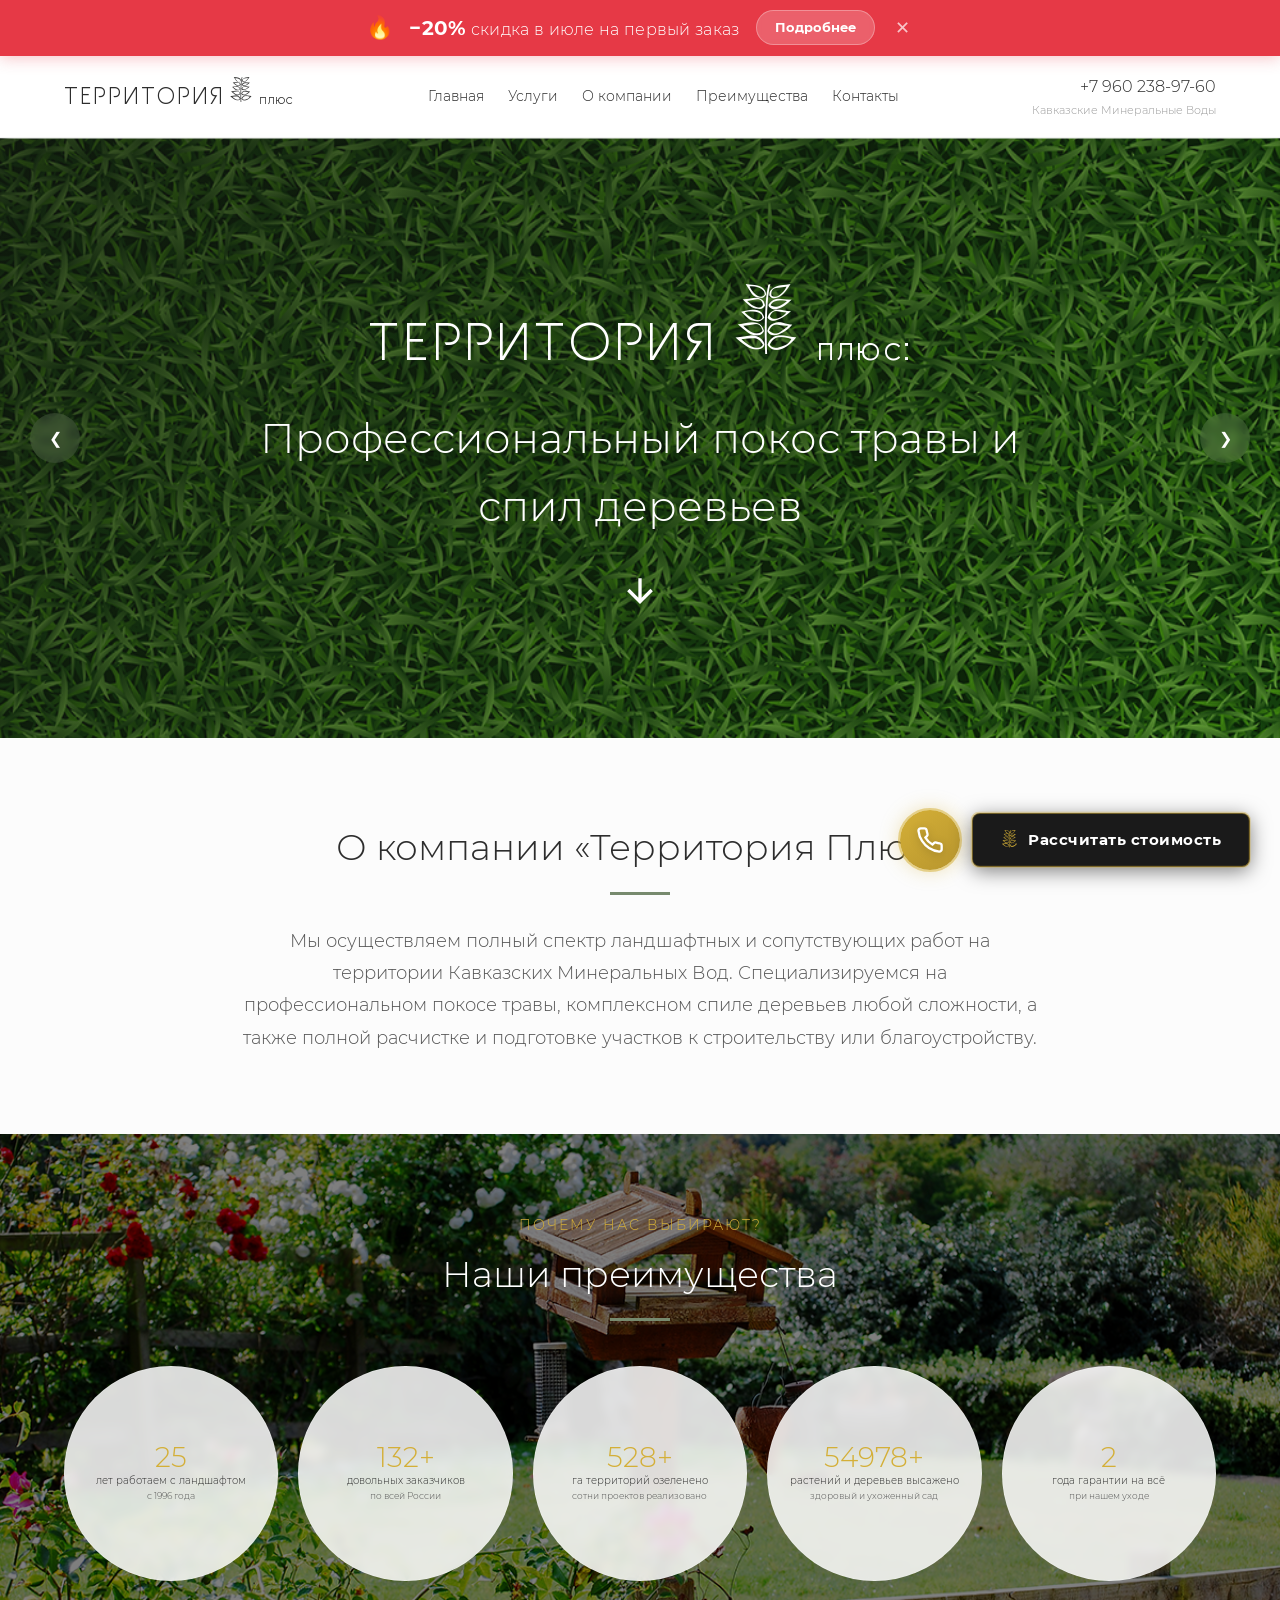
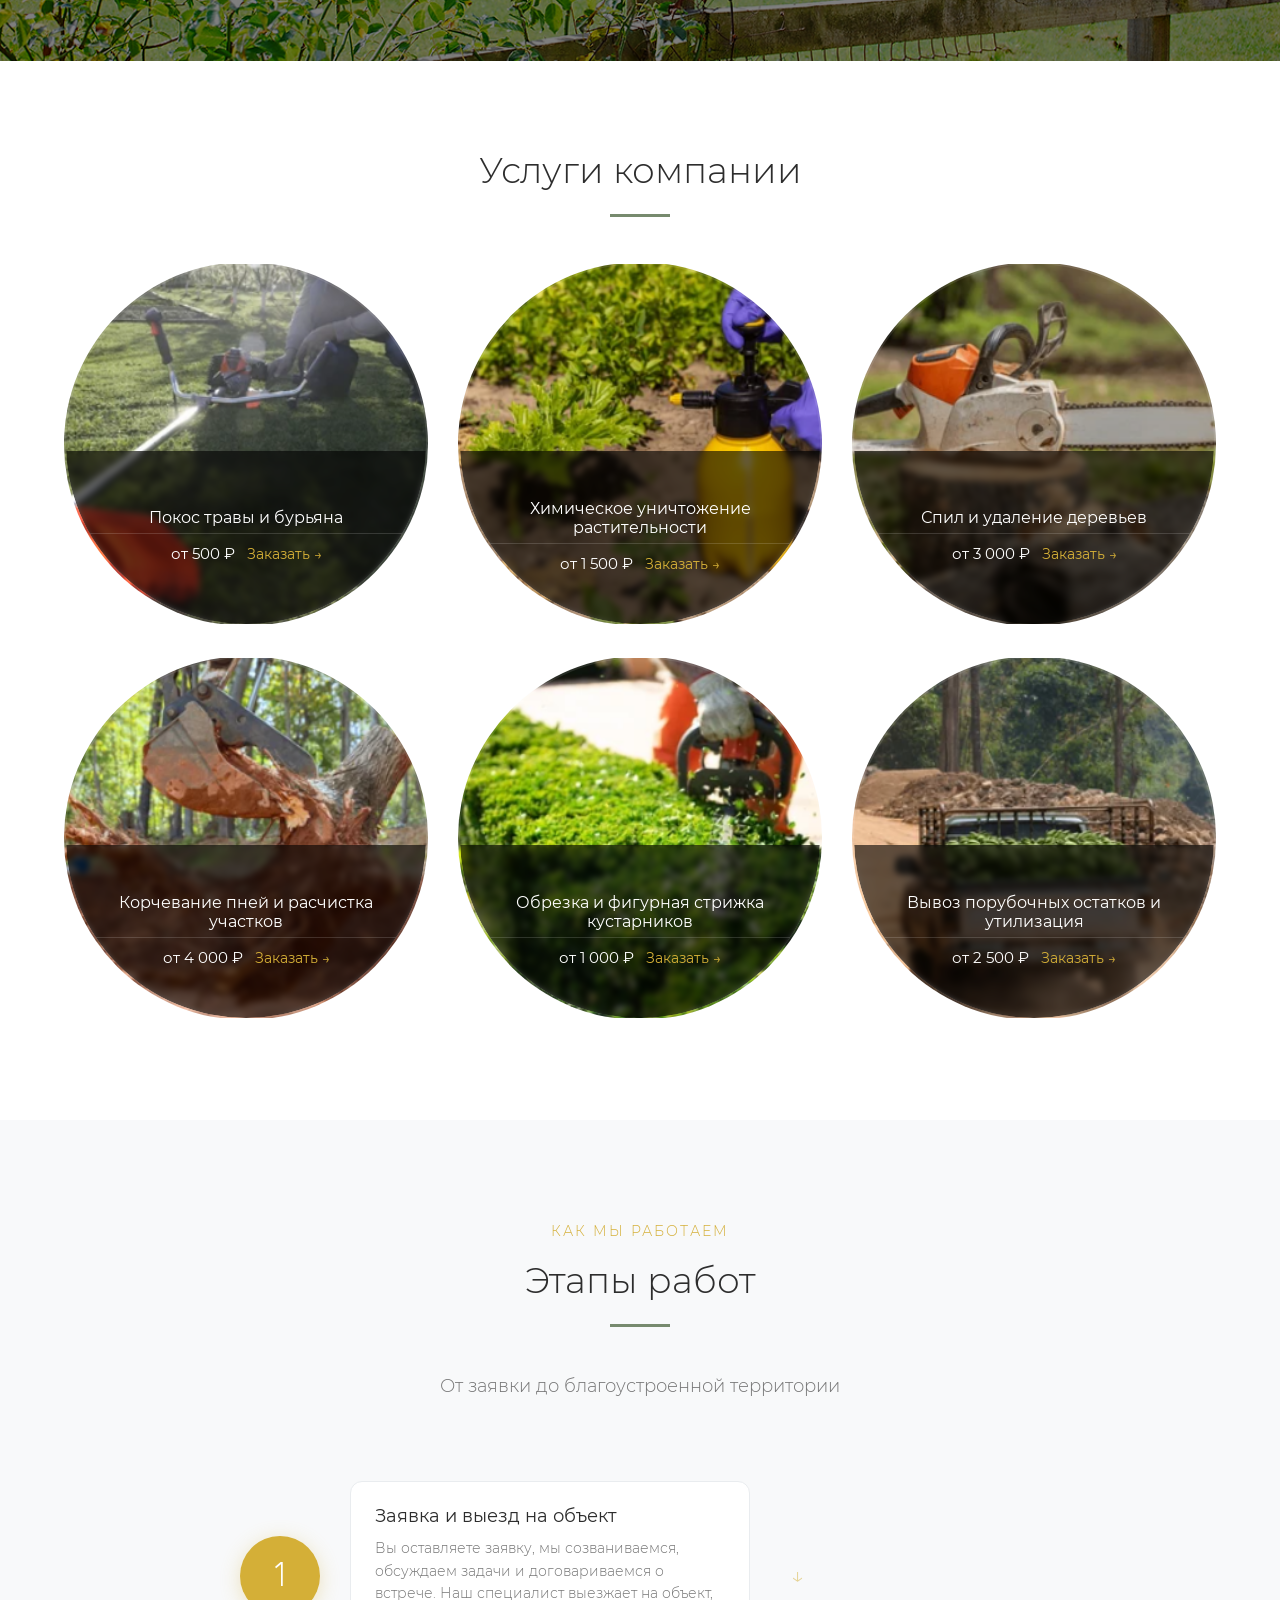
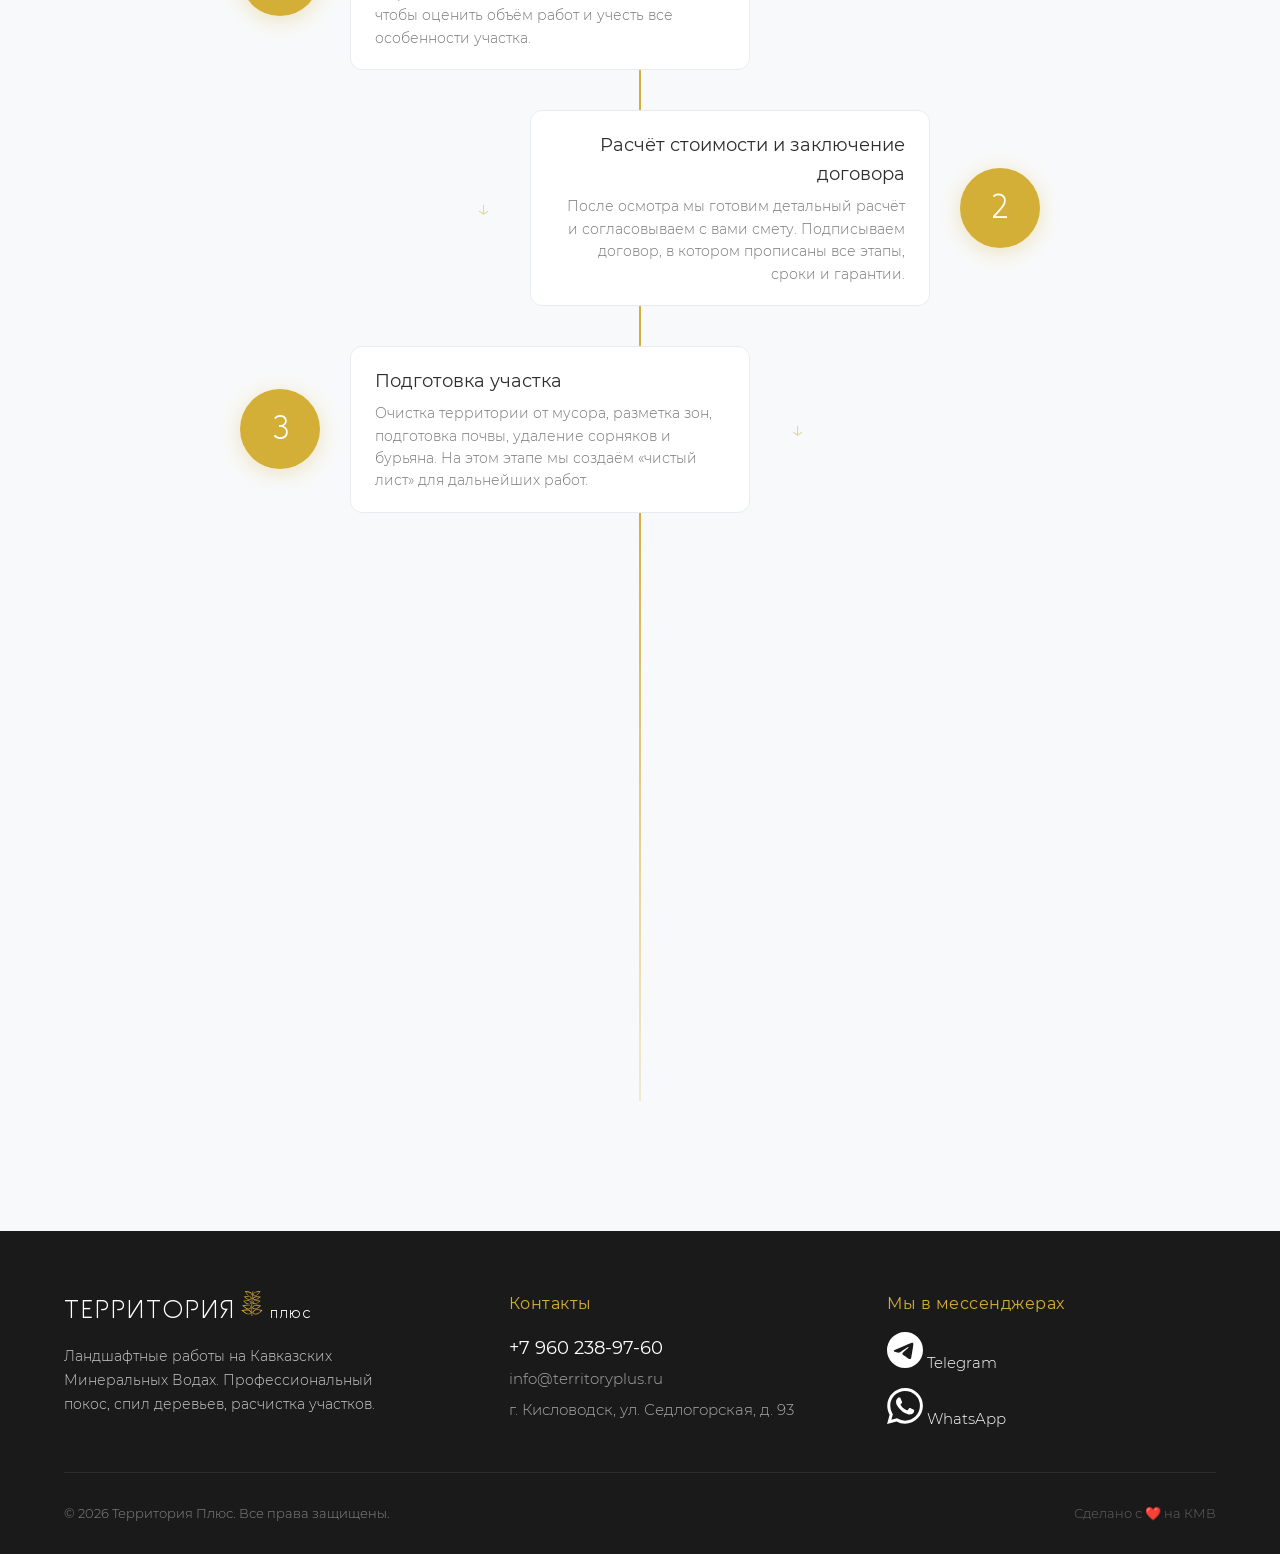
<file: index.html>
<!DOCTYPE html>
<html lang="ru">
<head>
    <meta charset="UTF-8">
    <meta name="viewport" content="width=device-width, initial-scale=1.0">
    <title>Территория Плюс — Ландшафтные работы на КМВ</title>
    <link rel="stylesheet" href="style.css">
</head>
<body>
<!-- ========== РЕКЛАМНЫЙ БАННЕР ========== -->
<div class="promo-banner">
    <div class="container promo-banner-content">
        <span class="promo-icon">🔥</span>
        <span class="promo-text">
            <strong>−20%</strong> скидка в июле на первый заказ
        </span>
        <span class="promo-text-mobile">
            <strong>−20%</strong> в июле на первый заказ
        </span>
        <a href="#contacts" class="promo-btn">Подробнее</a>
        <button class="promo-close" onclick="this.parentElement.parentElement.style.display='none'">✕</button>
    </div>
</div>
    <!-- ========== ПЛАВАЮЩАЯ КНОПКА ========== -->
<div class="floating-wrapper">
    <a href="tel:+79602389760" class="floating-phone">
        <svg width="28" height="28" viewBox="0 0 24 24" fill="none" stroke="white" stroke-width="2">
            <path d="M22 16.92v3a2 2 0 0 1-2.18 2 19.79 19.79 0 0 1-8.63-3.07 19.5 19.5 0 0 1-6-6 19.79 19.79 0 0 1-3.07-8.67A2 2 0 0 1 4.11 2h3a2 2 0 0 1 2 1.72c.127.96.361 1.903.7 2.81a2 2 0 0 1-.45 2.11L8.09 9.91a16 16 0 0 0 6 6l1.27-1.27a2 2 0 0 1 2.11-.45c.907.339 1.85.573 2.81.7A2 2 0 0 1 22 16.92z"/>
        </svg>
    </a>
    <a href="calculate/index.html" class="floating-calc">
        <span class="floating-calc-icon">/</span>
        <span class="floating-calc-text">Рассчитать стоимость</span>
    </a>
</div>

<!-- ============ ШАПКА ============ -->
<header class="header">
    <div class="container header-flex">
        <div class="logo">
            <span class="logo-brand">
                <span class="logo-part1">ТЕРРИТОРИЯ</span>
                <span class="logo-slash">/</span>
                <span class="logo-part2">плюс</span>
            </span>
        </div>
        <nav class="nav">
            <a href="#hero">Главная</a>
            <a href="#services">Услуги</a>
            <a href="#about">О компании</a>
            <a href="#advantages">Преимущества</a>
            <a href="#contacts">Контакты</a>
        </nav>
        <div class="header-phone">
            <a href="tel:+79602389760">+7 960 238-97-60</a>
            <span>Кавказские Минеральные Воды</span>
        </div>
    </div>
</header>

    <!-- ============ СЛАЙДЕР ============ -->
    <section id="hero" class="slider-container">
        <div class="slides">
            <div class="slide active">
                <div class="slide-content">
                    <div class="brand-title">
                        <span class="brand-part1">ТЕРРИТОРИЯ</span>
                        <span class="brand-slash">/</span>
                        <span class="brand-part2">плюс:</span>
                    </div>
                    <h1>Профессиональный покос травы и спил деревьев</h1>
                    <a href="#contacts" class="scroll-down">
                        <svg width="24" height="24" viewBox="0 0 24 24" fill="none" stroke="white" stroke-width="2">
                            <path d="M12 5v14M5 12l7 7 7-7"/>
                        </svg>
                    </a>
                </div>
            </div>
            <div class="slide">
                <div class="slide-content">
                    <div class="brand-title">
                        <span class="brand-part1">ТЕРРИТОРИЯ</span>
                        <span class="brand-slash">/</span>
                        <span class="brand-part2">плюс:</span>
                    </div>
                    <h1>Расчистка участков любой сложности под ключ</h1>
                    <a href="#services" class="scroll-down">
                        <svg width="24" height="24" viewBox="0 0 24 24" fill="none" stroke="white" stroke-width="2">
                            <path d="M12 5v14M5 12l7 7 7-7"/>
                        </svg>
                    </a>
                </div>
            </div>
            <div class="slide">
                <div class="slide-content">
                    <div class="brand-title">
                        <span class="brand-part1">ТЕРРИТОРИЯ</span>
                        <span class="brand-slash">/</span>
                        <span class="brand-part2">плюс:</span>
                    </div>
                    <h1>Гербицидная обработка и уничтожение бурьяна</h1>
                    <a href="#contacts" class="scroll-down">
                        <svg width="24" height="24" viewBox="0 0 24 24" fill="none" stroke="white" stroke-width="2">
                            <path d="M12 5v14M5 12l7 7 7-7"/>
                        </svg>
                    </a>
                </div>
            </div>
        </div>
        <button class="slider-btn prev" onclick="moveSlide(-1)">&#10094;</button>
        <button class="slider-btn next" onclick="moveSlide(1)">&#10095;</button>
    </section>

    <!-- ============ О КОМПАНИИ ============ -->
    <section id="about" class="about-section">
        <div class="container">
            <div class="about-wrapper">
                <h2>О компании «Территория Плюс»</h2>
                <div class="decor-line center"></div>
                <p class="about-text-center">
                    Мы осуществляем полный спектр ландшафтных и сопутствующих работ на территории Кавказских Минеральных Вод. Специализируемся на профессиональном покосе травы, комплексном спиле деревьев любой сложности, а также полной расчистке и подготовке участков к строительству или благоустройству.
                </p>
            </div>
        </div>
    </section>

   <!-- ============ ПРЕИМУЩЕСТВА ============ -->
<section id="advantages" class="advantages-section" style="background-image: url('img/birdhouse.png');">
    <div class="container">
        <div class="advantages-overlay">
            <div class="advantages-header">
                <span class="advantages-subtitle">Почему нас выбирают?</span>
                <h2>Наши преимущества</h2>
                <div class="decor-line center"></div>
            </div>
            <div class="advantages-grid">
                <div class="advantage-item">
                    <div class="advantage-number" data-target="25">0</div>
                    <div class="advantage-label">лет работаем с ландшафтом</div>
                    <div class="advantage-sub-label">с 1996 года</div>
                </div>
                <div class="advantage-item">
                    <div class="advantage-number" data-target="280">0</div>
                    <div class="advantage-label">довольных заказчиков</div>
                    <div class="advantage-sub-label">по всей России</div>
                </div>
                <div class="advantage-item">
                    <div class="advantage-number" data-target="1000">0</div>
                    <div class="advantage-label">га территорий озеленено</div>
                    <div class="advantage-sub-label">сотни проектов реализовано</div>
                </div>
                <div class="advantage-item">
                    <div class="advantage-number" data-target="100000">0</div>
                    <div class="advantage-label">растений и деревьев высажено</div>
                    <div class="advantage-sub-label">здоровый и ухоженный сад</div>
                </div>
                <div class="advantage-item">
                    <div class="advantage-number" data-target="2">0</div>
                    <div class="advantage-label">года гарантии на всё</div>
                    <div class="advantage-sub-label">при нашем уходе</div>
                </div>
            </div>
        </div>
    </div>
</section>

<!-- ============ УСЛУГИ ============ -->
<section id="services" class="services-section">
    <div class="container">
        <h2 class="section-title">Услуги компании</h2>
        <div class="decor-line center"></div>
        <div class="services-grid">

            <!-- Карточка 1 -->
            <div class="service-card-image" style="background-image: url('img/img_1.png');">
                <div class="card-img-overlay">
                    <h3>Покос травы и бурьяна</h3>
                    <p>Быстрое и качественное скашивание сорной растительности на любых площадях.</p>
                    <div class="card-footer">
                        <span class="card-price">от 500 ₽</span>
                        <a href="#contacts" class="card-link">Заказать →</a>
                    </div>
                </div>
            </div>

            <!-- Карточка 2 -->
            <div class="service-card-image" style="background-image: url('img/img_2.png');">
                <div class="card-img-overlay">
                    <h3>Химическое уничтожение растительности</h3>
                    <p>Профессиональная гербицидная обработка для долгосрочной защиты от сорняков.</p>
                    <div class="card-footer">
                        <span class="card-price">от 1 500 ₽</span>
                        <a href="#contacts" class="card-link">Заказать →</a>
                    </div>
                </div>
            </div>

            <!-- Карточка 3 -->
            <div class="service-card-image" style="background-image: url('img/img_3.png');">
                <div class="card-img-overlay">
                    <h3>Спил и удаление деревьев</h3>
                    <p>Безопасный спил аварийных деревьев методами арбористики в стесненных условиях.</p>
                    <div class="card-footer">
                        <span class="card-price">от 3 000 ₽</span>
                        <a href="#contacts" class="card-link">Заказать →</a>
                    </div>
                </div>
            </div>

            <!-- Карточка 4 -->
            <div class="service-card-image" style="background-image: url('img/img_4.png');">
                <div class="card-img-overlay">
                    <h3>Корчевание пней и расчистка участков</h3>
                    <p>Механизированное и ручное удаление пней, комплексная подготовка участков.</p>
                    <div class="card-footer">
                        <span class="card-price">от 4 000 ₽</span>
                        <a href="#contacts" class="card-link">Заказать →</a>
                    </div>
                </div>
            </div>

            <!-- Карточка 5 -->
            <div class="service-card-image" style="background-image: url('img/img_5.png');">
                <div class="card-img-overlay">
                    <h3>Обрезка и фигурная стрижка кустарников</h3>
                    <p>Формовочная и санитарная обрезка кустарников, живых изгородей.</p>
                    <div class="card-footer">
                        <span class="card-price">от 1 000 ₽</span>
                        <a href="#contacts" class="card-link">Заказать →</a>
                    </div>
                </div>
            </div>

            <!-- Карточка 6 -->
            <div class="service-card-image" style="background-image: url('img/img_6.png');">
                <div class="card-img-overlay">
                    <h3>Вывоз порубочных остатков и утилизация</h3>
                    <p>Сбор, погрузка, оперативный вывоз и законная утилизация древесных отходов.</p>
                    <div class="card-footer">
                        <span class="card-price">от 2 500 ₽</span>
                        <a href="#contacts" class="card-link">Заказать →</a>
                    </div>
                </div>
            </div>

        </div>
    </div>
</section>

<!-- ============ ЭТАПЫ РАБОТ ============ -->
<section id="stages" class="stages-section">
    <div class="container">
        <div class="stages-header">
            <span class="stages-subtitle">Как мы работаем</span>
            <h2>Этапы работ</h2>
            <div class="decor-line center"></div>
            <p class="stages-description">От заявки до благоустроенной территории</p>
        </div>

        <div class="stages-timeline">
            <!-- Этап 1 -->
            <div class="stage-item">
                <div class="stage-number-wrap">
                    <div class="stage-number">1</div>
                   
                </div>
                <div class="stage-content">
                    <h3>Заявка и выезд на объект</h3>
                    <p>Вы оставляете заявку, мы созваниваемся, обсуждаем задачи и договариваемся о встрече. Наш специалист выезжает на объект, чтобы оценить объём работ и учесть все особенности участка.</p>
                </div>
                <div class="stage-arrow">↓</div>
            </div>

            <!-- Этап 2 -->
            <div class="stage-item">
                <div class="stage-number-wrap">
                    <div class="stage-number">2</div>
                    
                </div>
                <div class="stage-content">
                    <h3>Расчёт стоимости и заключение договора</h3>
                    <p>После осмотра мы готовим детальный расчёт и согласовываем с вами смету. Подписываем договор, в котором прописаны все этапы, сроки и гарантии.</p>
                </div>
                <div class="stage-arrow">↓</div>
            </div>

            <!-- Этап 3 -->
            <div class="stage-item">
                <div class="stage-number-wrap">
                    <div class="stage-number">3</div>
                    
                </div>
                <div class="stage-content">
                    <h3>Подготовка участка</h3>
                    <p>Очистка территории от мусора, разметка зон, подготовка почвы, удаление сорняков и бурьяна. На этом этапе мы создаём «чистый лист» для дальнейших работ.</p>
                </div>
                <div class="stage-arrow">↓</div>
            </div>

            <!-- Этап 4 -->
            <div class="stage-item">
                <div class="stage-number-wrap">
                    <div class="stage-number">4</div>
                    
                </div>
                <div class="stage-content">
                    <h3>Основные работы</h3>
                    <p>Покос травы, спил и удаление деревьев, корчевание пней, химическая обработка, обрезка кустарников — все работы выполняются профессионально и в срок.</p>
                </div>
                <div class="stage-arrow">↓</div>
            </div>

            <!-- Этап 5 -->
            <div class="stage-item">
                <div class="stage-number-wrap">
                    <div class="stage-number">5</div>
                    
                </div>
                <div class="stage-content">
                    <h3>Вывоз и утилизация</h3>
                    <p>Собираем и вывозим все порубочные остатки, траву и мусор. Утилизируем отходы в соответствии с экологическими нормами.</p>
                </div>
                <div class="stage-arrow">↓</div>
            </div>

            <!-- Этап 6 -->
            <div class="stage-item">
                <div class="stage-number-wrap">
                    <div class="stage-number">6</div>
                    
                </div>
                <div class="stage-content">
                    <h3>Сдача объекта и гарантия</h3>
                    <p>Совместный осмотр выполненной работы, фиксация результата. Даём гарантию на все выполненные работы при условии нашего последующего ухода.</p>
                </div>
            </div>
        </div>
    </div>
</section>
   
    <!-- ============ ПОДВАЛ ============ -->
<footer class="footer">
    <div class="container">
        <div class="footer-grid">
            
            <!-- Колонка 1: Логотип и описание -->
            <div class="footer-col footer-brand">
                <div class="footer-logo">
                    <span class="footer-logo-part1">ТЕРРИТОРИЯ</span>
                    <span class="footer-logo-slash">/</span>
                    <span class="footer-logo-part2">плюс</span>
                </div>
                <p class="footer-desc">Ландшафтные работы на Кавказских Минеральных Водах. Профессиональный покос, спил деревьев, расчистка участков.</p>
            </div>

            <!-- Колонка 2: Контакты -->
            <div class="footer-col footer-contacts">
                <h4>Контакты</h4>
                <a href="tel:+79602389760" class="footer-phone">+7 960 238-97-60</a>
                <a href="mailto:info@territoryplus.ru" class="footer-email">info@territoryplus.ru</a>
                <address class="footer-address">г. Кисловодск, ул. Седлогорская, д. 93</address>
            </div>

            <!-- Колонка 3: Мессенджеры -->
            <div class="footer-col footer-social">
                <h4>Мы в мессенджерах</h4>
                <div class="footer-social-links">
                    <a href="https://t.me/territoryplus" target="_blank" class="footer-social-link">
                        <img src="img/telegram-icon.svg" alt="Telegram" width="36" height="36">
                        <span>Telegram</span>
                    </a>
                    <a href="https://wa.me/79602389760" target="_blank" class="footer-social-link">
                        <img src="img/whatsapp-icon.svg" alt="WhatsApp" width="36" height="36">
                        <span>WhatsApp</span>
                    </a>
                </div>
            </div>

        </div>

        <!-- Нижняя линия с копирайтом -->
        <div class="footer-bottom">
            <span>© 2026 Территория Плюс. Все права защищены.</span>
            <span class="footer-made">Сделано с ❤️ на КМВ</span>
        </div>
    </div>
</footer>

<!-- ============ СКРИПТЫ ============ -->
<script>
    // =============================================
    // 1. СЛАЙДЕР
    // =============================================
    let currentSlide = 0;
    const slides = document.querySelectorAll('.slide');

    function showSlide(index) {
        slides.forEach((slide, i) => {
            slide.classList.remove('active');
            if (i === index) {
                slide.classList.add('active');
            }
        });
    }

    function moveSlide(step) {
        let newIndex = currentSlide + step;
        if (newIndex < 0) newIndex = slides.length - 1;
        if (newIndex >= slides.length) newIndex = 0;
        currentSlide = newIndex;
        showSlide(currentSlide);
    }

    // Автопрокрутка каждые 6 секунд
    setInterval(() => {
        moveSlide(1);
    }, 6000);

    // =============================================
    // 2. АНИМАЦИЯ ЦИФР В БЛОКЕ "ПРЕИМУЩЕСТВА"
    // =============================================
    document.addEventListener('DOMContentLoaded', function() {
        const counters = document.querySelectorAll('.advantage-number');

        function animateCounter(counter) {
            const target = parseInt(counter.dataset.target);
            if (isNaN(target) || target === 0) return;

            const duration = 2000; // 2 секунды
            const step = Math.max(1, Math.floor(target / 60));
            let current = 0;

            const interval = setInterval(() => {
                current += step;
                if (current >= target) {
                    current = target;
                    clearInterval(interval);
                }
                counter.textContent = current + (target > 100 ? '+' : '');
            }, 30);
        }

        const observer = new IntersectionObserver((entries) => {
            entries.forEach(entry => {
                if (entry.isIntersecting) {
                    animateCounter(entry.target);
                    observer.unobserve(entry.target);
                }
            });
        }, { threshold: 0.5 });

        counters.forEach(counter => observer.observe(counter));
    });

    // =============================================
    // 3. ПЛАВНОЕ ПОЯВЛЕНИЕ ЭТАПОВ РАБОТ
    // =============================================
    document.addEventListener('DOMContentLoaded', function() {
        const stageItems = document.querySelectorAll('.stage-item');

        const stageObserver = new IntersectionObserver((entries) => {
            entries.forEach((entry) => {
                if (entry.isIntersecting) {
                    const index = Array.from(stageItems).indexOf(entry.target);
                    setTimeout(() => {
                        entry.target.classList.add('visible');
                    }, 300 * index);
                    stageObserver.unobserve(entry.target);
                }
            });
        }, { threshold: 0.2 });

        stageItems.forEach(item => stageObserver.observe(item));
    });
</script>
</file>
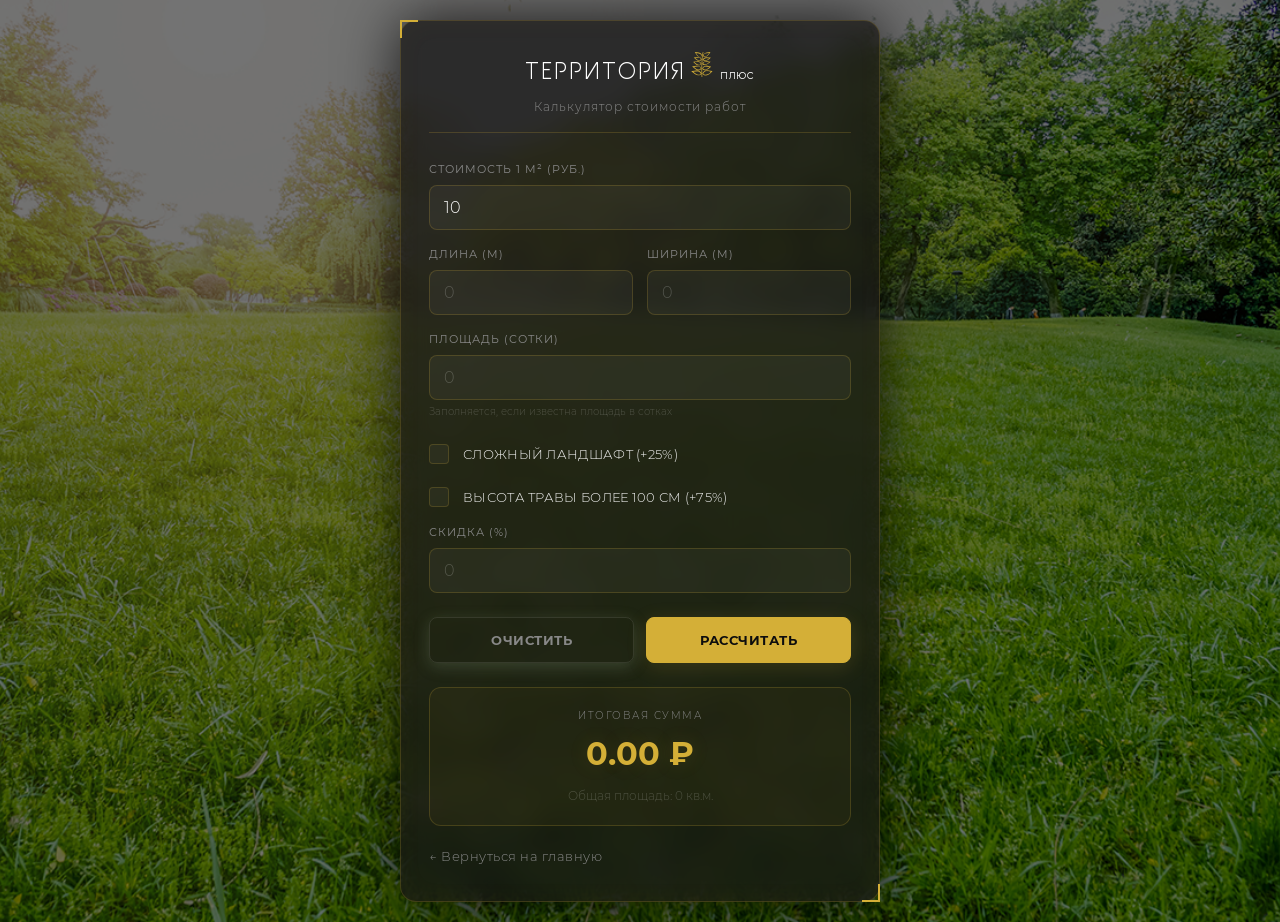
<file: calculate/index.html>
<!DOCTYPE html>
<html lang="ru">
<head>
    <meta charset="UTF-8">
    <meta name="viewport" content="width=device-width, initial-scale=1.0">
    <title>Рассчитать стоимость — Территория Плюс</title>
    <link rel="stylesheet" href="../style.css">
    <style>
        /* ========== КАЛЬКУЛЯТОР — СТИЛИ ПОД ОСНОВНОЙ САЙТ ========== */
        :root {
            --bg-dark: #0d0d0d;
            --gold: #d4af37;
            --gold-dark: #b8962e;
            --gold-glow: rgba(212, 175, 55, 0.15);
            --text-light: #f0f0f0;
            --text-muted: #888888;
            --border-gold: rgba(212, 175, 55, 0.2);
            --panel-bg: rgba(20, 20, 20, 0.75);
        }

        * {
            box-sizing: border-box;
            margin: 0;
            padding: 0;
        }

        body {
            font-family: 'Montserrat', 'Segoe UI', Arial, sans-serif;
            font-weight: 300;
            min-height: 100vh;
            display: flex;
            justify-content: center;
            align-items: center;
            padding: 20px;
            color: var(--text-light);
            background: var(--bg-dark);
            background-image: 
                url('../img/img_10.png'),
                radial-gradient(ellipse at 50% 0%, rgba(212, 175, 55, 0.1) 0%, transparent 60%);
            background-size: cover;
            background-position: center;
            background-repeat: no-repeat;
            position: relative;
        }

        /* Затемнение поверх фона */
        body::before {
            content: '';
            position: absolute;
            top: 0;
            left: 0;
            width: 100%;
            height: 100%;
            background: rgba(0, 0, 0, 0.55);
            z-index: 0;
        }

        .calculator-card {
            position: relative;
            z-index: 1;
            background: var(--panel-bg);
            backdrop-filter: blur(12px);
            -webkit-backdrop-filter: blur(12px);
            border: 1px solid var(--border-gold);
            border-radius: 16px;
            width: 100%;
            max-width: 480px;
            padding: 32px 28px;
            box-shadow: 0 0 60px rgba(0, 0, 0, 0.8), inset 0 0 30px rgba(212, 175, 55, 0.03);
        }

        /* Уголки как на основном сайте */
        .calculator-card::before,
        .calculator-card::after {
            content: '';
            position: absolute;
            width: 16px;
            height: 16px;
            border-color: var(--gold);
            border-style: solid;
        }
        .calculator-card::before {
            top: -1px;
            left: -1px;
            border-width: 2px 0 0 2px;
        }
        .calculator-card::after {
            bottom: -1px;
            right: -1px;
            border-width: 0 2px 2px 0;
        }

        /* ===== ХЕДЕР ===== */
        .calc-header {
            text-align: center;
            margin-bottom: 28px;
            padding-bottom: 16px;
            border-bottom: 1px solid var(--border-gold);
        }

        .calc-header .logo-brand {
            display: inline-flex;
            align-items: baseline;
            gap: 2px;
            font-family: 'Kreadon', 'Georgia', serif;
            font-weight: 300;
            letter-spacing: 2px;
            font-size: 22px;
        }

        .calc-header .logo-part1 {
            font-family: 'Kreadon', 'Georgia', serif;
            font-size: 22px;
            font-weight: 300;
            color: #ffffff;
            letter-spacing: 2px;
        }

        .calc-header .logo-slash {
            font-family: 'Plants', 'Georgia', serif;
            font-size: 28px;
            font-weight: 400;
            color: var(--gold);
            margin: 0 2px;
            line-height: 1;
        }

        .calc-header .logo-part2 {
            font-family: 'Kreadon', 'Georgia', serif;
            font-size: 14px;
            font-weight: 300;
            color: #ffffff;
            letter-spacing: 1px;
        }

        .calc-header .calc-subtitle {
            font-size: 12px;
            color: var(--text-muted);
            margin-top: 6px;
            letter-spacing: 1px;
        }

        /* ===== ФОРМА ===== */
        .form-group {
            margin-bottom: 16px;
        }

        .form-row {
            display: flex;
            gap: 14px;
            margin-bottom: 16px;
        }

        .form-row .form-group {
            flex: 1;
            margin-bottom: 0;
        }

        label {
            display: block;
            font-size: 11px;
            font-weight: 400;
            color: var(--text-muted);
            text-transform: uppercase;
            letter-spacing: 1px;
            margin-bottom: 6px;
        }

        input[type="number"] {
            width: 100%;
            background: rgba(255, 255, 255, 0.04);
            border: 1px solid var(--border-gold);
            border-radius: 8px;
            padding: 12px 14px;
            color: #ffffff;
            font-size: 16px;
            font-family: 'Montserrat', 'Segoe UI', Arial, sans-serif;
            font-weight: 300;
            outline: none;
            transition: all 0.3s ease;
        }

        input[type="number"]:focus {
            border-color: var(--gold);
            box-shadow: 0 0 20px rgba(212, 175, 55, 0.08);
            background: rgba(255, 255, 255, 0.06);
        }

        input[type="number"]::placeholder {
            color: rgba(255, 255, 255, 0.2);
        }

        .helper-text {
            font-size: 10px;
            color: rgba(255, 255, 255, 0.2);
            margin-top: 4px;
        }

        /* ===== ЧЕКБОКСЫ ===== */
        .checkbox-container {
            display: flex;
            align-items: center;
            position: relative;
            padding: 8px 0;
            cursor: pointer;
            user-select: none;
        }

        .checkbox-container input {
            position: absolute;
            opacity: 0;
            cursor: pointer;
        }

        .checkmark {
            height: 20px;
            width: 20px;
            background: rgba(255, 255, 255, 0.04);
            border: 1px solid var(--border-gold);
            border-radius: 4px;
            margin-right: 14px;
            display: flex;
            align-items: center;
            justify-content: center;
            flex-shrink: 0;
            transition: all 0.3s ease;
        }

        .checkbox-container input:checked ~ .checkmark {
            background: rgba(212, 175, 55, 0.15);
            border-color: var(--gold);
            box-shadow: 0 0 15px rgba(212, 175, 55, 0.1);
        }

        .checkmark:after {
            content: "";
            display: none;
            width: 4px;
            height: 10px;
            border: solid var(--gold);
            border-width: 0 2px 2px 0;
            transform: rotate(45deg);
            margin-bottom: 2px;
        }

        .checkbox-container input:checked ~ .checkmark:after {
            display: block;
        }

        .checkbox-label {
            font-size: 13px;
            font-weight: 300;
            color: var(--text-light);
            letter-spacing: 0.3px;
        }

        /* ===== КНОПКИ ===== */
        .btn-row {
            display: flex;
            gap: 12px;
            margin-top: 24px;
        }

        .btn {
            flex: 1;
            padding: 14px 20px;
            font-size: 13px;
            font-weight: 600;
            font-family: 'Montserrat', 'Segoe UI', Arial, sans-serif;
            border-radius: 8px;
            cursor: pointer;
            outline: none;
            transition: all 0.3s ease;
            letter-spacing: 0.5px;
            text-transform: uppercase;
            border: 1px solid transparent;
        }

        .btn-calc {
            background: var(--gold);
            color: #0d0d0d;
            border-color: var(--gold);
            box-shadow: 0 4px 20px rgba(212, 175, 55, 0.15);
        }

        .btn-calc:hover {
            background: var(--gold-dark);
            border-color: var(--gold-dark);
            transform: translateY(-2px);
            box-shadow: 0 8px 30px rgba(212, 175, 55, 0.25);
        }

        .btn-clear {
            background: transparent;
            color: var(--text-muted);
            border-color: rgba(255, 255, 255, 0.1);
        }

        .btn-clear:hover {
            background: rgba(255, 255, 255, 0.05);
            border-color: rgba(255, 255, 255, 0.2);
            color: #ffffff;
        }

        /* ===== РЕЗУЛЬТАТ ===== */
        .result-box {
            background: rgba(212, 175, 55, 0.04);
            border: 1px solid var(--border-gold);
            border-radius: 12px;
            padding: 20px;
            text-align: center;
            margin-top: 24px;
        }

        .result-title {
            font-size: 10px;
            text-transform: uppercase;
            letter-spacing: 1.5px;
            color: var(--text-muted);
            margin-bottom: 4px;
        }

        .result-value {
            font-size: 32px;
            font-weight: 700;
            color: var(--gold);
            text-shadow: 0 0 20px rgba(212, 175, 55, 0.15);
            font-family: 'Montserrat', 'Segoe UI', Arial, sans-serif;
        }

        .result-stats {
            font-size: 12px;
            color: rgba(255, 255, 255, 0.2);
            margin-top: 6px;
        }

        /* ===== КНОПКА НАЗАД ===== */
        .back-link {
            display: inline-block;
            margin-top: 20px;
            color: var(--text-muted);
            font-size: 13px;
            text-decoration: none;
            transition: color 0.3s ease;
            font-family: 'Montserrat', 'Segoe UI', Arial, sans-serif;
            font-weight: 300;
            letter-spacing: 0.5px;
        }

        .back-link:hover {
            color: var(--gold);
        }

        .back-link::before {
            content: '← ';
        }

        /* ===== АДАПТИВНОСТЬ ===== */
        @media (max-width: 480px) {
            .calculator-card {
                padding: 24px 18px;
            }
            .form-row {
                flex-direction: column;
                gap: 0;
            }
            .form-row .form-group {
                margin-bottom: 16px;
            }
            .form-row .form-group:last-child {
                margin-bottom: 0;
            }
            .btn-row {
                flex-direction: column;
            }
            .result-value {
                font-size: 26px;
            }
            .calc-header .logo-brand {
                font-size: 18px;
            }
            .calc-header .logo-part1 {
                font-size: 18px;
            }
            .calc-header .logo-slash {
                font-size: 22px;
            }
            .calc-header .logo-part2 {
                font-size: 12px;
            }
        }
    </style>
</head>
<body>

    <div class="calculator-card">
        <!-- Хедер с логотипом -->
        <div class="calc-header">
            <div class="logo-brand">
                <span class="logo-part1">ТЕРРИТОРИЯ</span>
                <span class="logo-slash">/</span>
                <span class="logo-part2">плюс</span>
            </div>
            <div class="calc-subtitle">Калькулятор стоимости работ</div>
        </div>

        <!-- Форма -->
        <div class="form-group">
            <label>Стоимость 1 м² (руб.)</label>
            <input type="number" id="price" placeholder="0.00" min="0" step="0.01" value="10">
        </div>

        <div class="form-row">
            <div class="form-group">
                <label>Длина (м)</label>
                <input type="number" id="length" placeholder="0" min="0">
            </div>
            <div class="form-group">
                <label>Ширина (м)</label>
                <input type="number" id="width" placeholder="0" min="0">
            </div>
        </div>

        <div class="form-group">
            <label>Площадь (сотки)</label>
            <input type="number" id="sotki" placeholder="0" min="0" step="0.1">
            <div class="helper-text">Заполняется, если известна площадь в сотках</div>
        </div>

        <label class="checkbox-container">
            <input type="checkbox" id="complex">
            <span class="checkmark"></span>
            <span class="checkbox-label">Сложный ландшафт (+25%)</span>
        </label>

        <label class="checkbox-container">
            <input type="checkbox" id="highGrass">
            <span class="checkmark"></span>
            <span class="checkbox-label">Высота травы более 100 см (+75%)</span>
        </label>

        <div class="form-group" style="margin-top: 8px;">
            <label>Скидка (%)</label>
            <input type="number" id="discount" placeholder="0" min="0" max="100">
        </div>

        <div class="btn-row">
            <button class="btn btn-clear" onclick="clearAll()">Очистить</button>
            <button class="btn btn-calc" onclick="calculate()">Рассчитать</button>
        </div>

        <div class="result-box">
            <div class="result-title">Итоговая сумма</div>
            <div class="result-value" id="total-sum">0.00 ₽</div>
            <div class="result-stats" id="area-stats">Общая площадь: 0 кв.м.</div>
        </div>

        <a href="../index.html" class="back-link">Вернуться на главную</a>
    </div>

    <script>
        const priceInput = document.getElementById('price');
        const lengthInput = document.getElementById('length');
        const widthInput = document.getElementById('width');
        const sotkiInput = document.getElementById('sotki');
        const complexCheck = document.getElementById('complex');
        const highGrassCheck = document.getElementById('highGrass');
        const discountInput = document.getElementById('discount');
        const totalSumEl = document.getElementById('total-sum');
        const areaStatsEl = document.getElementById('area-stats');

        function calculate() {
            const price = parseFloat(priceInput.value) || 0;
            const length = parseFloat(lengthInput.value) || 0;
            const width = parseFloat(widthInput.value) || 0;
            const sotki = parseFloat(sotkiInput.value) || 0;
            const discount = parseFloat(discountInput.value) || 0;

            let calculatedSqM = 0;

            if (length > 0 && width > 0) {
                calculatedSqM = length * width;
                if (calculatedSqM > 0) {
                    sotkiInput.value = (calculatedSqM / 100).toFixed(2);
                }
            } else if (sotki > 0) {
                calculatedSqM = sotki * 100;
                if (calculatedSqM > 0) {
                    const side = Math.sqrt(calculatedSqM);
                    if (!lengthInput.value || lengthInput.value === '0' || lengthInput.value === '') {
                        lengthInput.value = side.toFixed(2);
                    }
                    if (!widthInput.value || widthInput.value === '0' || widthInput.value === '') {
                        widthInput.value = side.toFixed(2);
                    }
                }
            }

            if (price <= 0 || calculatedSqM <= 0) {
                totalSumEl.innerText = '0.00 ₽';
                areaStatsEl.innerText = 'Общая площадь: 0 кв.м.';
                return;
            }

            const baseSum = calculatedSqM * price;
            let complexBonus = complexCheck.checked ? (baseSum * 0.25) : 0;
            let highGrassBonus = highGrassCheck.checked ? (baseSum * 0.75) : 0;
            let total = baseSum + complexBonus + highGrassBonus;

            if (discount > 0 && discount <= 100) {
                total *= (1 - discount / 100);
            }

            totalSumEl.innerText = `${total.toLocaleString('ru-RU', { minimumFractionDigits: 2, maximumFractionDigits: 2 })} ₽`;
            areaStatsEl.innerText = `Общая площадь: ${calculatedSqM.toFixed(1)} кв.м. (${(calculatedSqM / 100).toFixed(2)} сот.)`;
        }

        function clearAll() {
            priceInput.value = '10';
            lengthInput.value = '';
            widthInput.value = '';
            sotkiInput.value = '';
            discountInput.value = '';
            complexCheck.checked = false;
            highGrassCheck.checked = false;
            totalSumEl.innerText = '0.00 ₽';
            areaStatsEl.innerText = 'Общая площадь: 0 кв.м.';
        }

        // Автоматический расчёт при изменении полей
        [priceInput, lengthInput, widthInput, sotkiInput, complexCheck, highGrassCheck, discountInput].forEach(el => {
            el.addEventListener('input', calculate);
            el.addEventListener('change', calculate);
        });

        // Автоматический расчёт при загрузке
        document.addEventListener('DOMContentLoaded', calculate);
    </script>

</body>
</html>
</file>
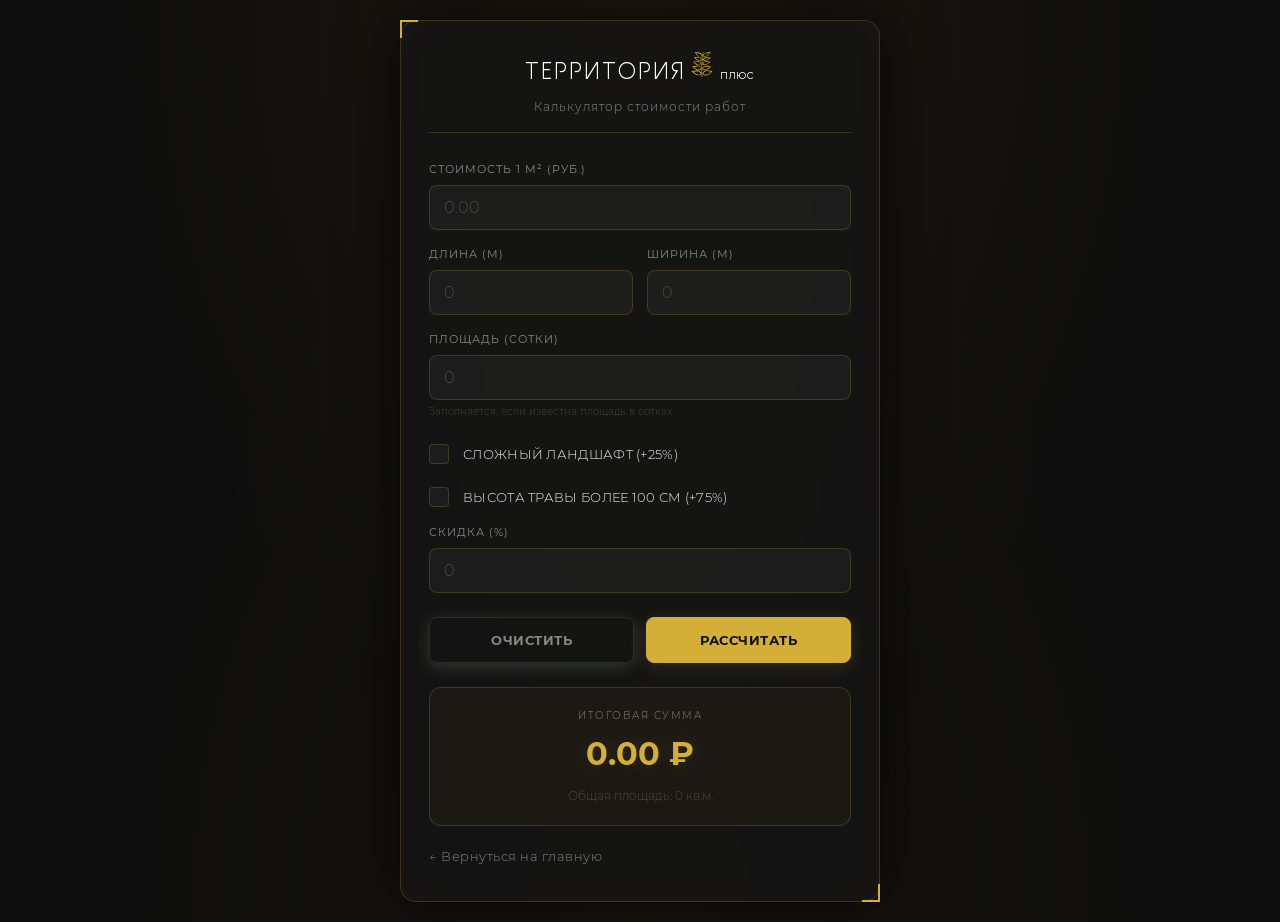
<file: calculate/calculate.html>
<!DOCTYPE html>
<html lang="ru">
<head>
    <meta charset="UTF-8">
    <meta name="viewport" content="width=device-width, initial-scale=1.0">
    <title>Рассчитать стоимость — Территория Плюс</title>
    <link rel="stylesheet" href="../style.css">
    <style>
        /* ========== КАЛЬКУЛЯТОР — СТИЛИ ПОД ОСНОВНОЙ САЙТ ========== */
        :root {
            --bg-dark: #0d0d0d;
            --gold: #d4af37;
            --gold-dark: #b8962e;
            --gold-glow: rgba(212, 175, 55, 0.15);
            --text-light: #f0f0f0;
            --text-muted: #888888;
            --border-gold: rgba(212, 175, 55, 0.2);
            --panel-bg: rgba(20, 20, 20, 0.85);
        }

        * {
            box-sizing: border-box;
            margin: 0;
            padding: 0;
        }

        body {
            font-family: 'Montserrat', 'Segoe UI', Arial, sans-serif;
            font-weight: 300;
            background: var(--bg-dark);
            background-image: 
                radial-gradient(ellipse at 50% 0%, rgba(212, 175, 55, 0.08) 0%, transparent 60%),
                radial-gradient(ellipse at 50% 100%, rgba(212, 175, 55, 0.05) 0%, transparent 60%);
            min-height: 100vh;
            display: flex;
            justify-content: center;
            align-items: center;
            padding: 20px;
            color: var(--text-light);
        }

        .calculator-card {
            background: var(--panel-bg);
            backdrop-filter: blur(12px);
            -webkit-backdrop-filter: blur(12px);
            border: 1px solid var(--border-gold);
            border-radius: 16px;
            width: 100%;
            max-width: 480px;
            padding: 32px 28px;
            box-shadow: 0 0 60px rgba(0, 0, 0, 0.8), inset 0 0 30px rgba(212, 175, 55, 0.03);
            position: relative;
        }

        /* Уголки как на основном сайте */
        .calculator-card::before,
        .calculator-card::after {
            content: '';
            position: absolute;
            width: 16px;
            height: 16px;
            border-color: var(--gold);
            border-style: solid;
        }
        .calculator-card::before {
            top: -1px;
            left: -1px;
            border-width: 2px 0 0 2px;
        }
        .calculator-card::after {
            bottom: -1px;
            right: -1px;
            border-width: 0 2px 2px 0;
        }

        /* ===== ХЕДЕР ===== */
        .calc-header {
            text-align: center;
            margin-bottom: 28px;
            padding-bottom: 16px;
            border-bottom: 1px solid var(--border-gold);
        }

        .calc-header .logo-brand {
            display: inline-flex;
            align-items: baseline;
            gap: 2px;
            font-family: 'Kreadon', 'Georgia', serif;
            font-weight: 300;
            letter-spacing: 2px;
            font-size: 22px;
        }

        .calc-header .logo-part1 {
            font-family: 'Kreadon', 'Georgia', serif;
            font-size: 22px;
            font-weight: 300;
            color: #ffffff;
            letter-spacing: 2px;
        }

        .calc-header .logo-slash {
            font-family: 'Plants', 'Georgia', serif;
            font-size: 28px;
            font-weight: 400;
            color: var(--gold);
            margin: 0 2px;
            line-height: 1;
        }

        .calc-header .logo-part2 {
            font-family: 'Kreadon', 'Georgia', serif;
            font-size: 14px;
            font-weight: 300;
            color: #ffffff;
            letter-spacing: 1px;
        }

        .calc-header .calc-subtitle {
            font-size: 12px;
            color: var(--text-muted);
            margin-top: 6px;
            letter-spacing: 1px;
        }

        /* ===== ФОРМА ===== */
        .form-group {
            margin-bottom: 16px;
        }

        .form-row {
            display: flex;
            gap: 14px;
            margin-bottom: 16px;
        }

        .form-row .form-group {
            flex: 1;
            margin-bottom: 0;
        }

        label {
            display: block;
            font-size: 11px;
            font-weight: 400;
            color: var(--text-muted);
            text-transform: uppercase;
            letter-spacing: 1px;
            margin-bottom: 6px;
        }

        input[type="number"] {
            width: 100%;
            background: rgba(255, 255, 255, 0.04);
            border: 1px solid var(--border-gold);
            border-radius: 8px;
            padding: 12px 14px;
            color: #ffffff;
            font-size: 16px;
            font-family: 'Montserrat', 'Segoe UI', Arial, sans-serif;
            font-weight: 300;
            outline: none;
            transition: all 0.3s ease;
        }

        input[type="number"]:focus {
            border-color: var(--gold);
            box-shadow: 0 0 20px rgba(212, 175, 55, 0.08);
            background: rgba(255, 255, 255, 0.06);
        }

        input[type="number"]::placeholder {
            color: rgba(255, 255, 255, 0.2);
        }

        .helper-text {
            font-size: 10px;
            color: rgba(255, 255, 255, 0.2);
            margin-top: 4px;
        }

        /* ===== ЧЕКБОКСЫ ===== */
        .checkbox-container {
            display: flex;
            align-items: center;
            position: relative;
            padding: 8px 0;
            cursor: pointer;
            user-select: none;
        }

        .checkbox-container input {
            position: absolute;
            opacity: 0;
            cursor: pointer;
        }

        .checkmark {
            height: 20px;
            width: 20px;
            background: rgba(255, 255, 255, 0.04);
            border: 1px solid var(--border-gold);
            border-radius: 4px;
            margin-right: 14px;
            display: flex;
            align-items: center;
            justify-content: center;
            flex-shrink: 0;
            transition: all 0.3s ease;
        }

        .checkbox-container input:checked ~ .checkmark {
            background: rgba(212, 175, 55, 0.15);
            border-color: var(--gold);
            box-shadow: 0 0 15px rgba(212, 175, 55, 0.1);
        }

        .checkmark:after {
            content: "";
            display: none;
            width: 4px;
            height: 10px;
            border: solid var(--gold);
            border-width: 0 2px 2px 0;
            transform: rotate(45deg);
            margin-bottom: 2px;
        }

        .checkbox-container input:checked ~ .checkmark:after {
            display: block;
        }

        .checkbox-label {
            font-size: 13px;
            font-weight: 300;
            color: var(--text-light);
            letter-spacing: 0.3px;
        }

        /* ===== КНОПКИ ===== */
        .btn-row {
            display: flex;
            gap: 12px;
            margin-top: 24px;
        }

        .btn {
            flex: 1;
            padding: 14px 20px;
            font-size: 13px;
            font-weight: 600;
            font-family: 'Montserrat', 'Segoe UI', Arial, sans-serif;
            border-radius: 8px;
            cursor: pointer;
            outline: none;
            transition: all 0.3s ease;
            letter-spacing: 0.5px;
            text-transform: uppercase;
            border: 1px solid transparent;
        }

        .btn-calc {
            background: var(--gold);
            color: #0d0d0d;
            border-color: var(--gold);
            box-shadow: 0 4px 20px rgba(212, 175, 55, 0.15);
        }

        .btn-calc:hover {
            background: var(--gold-dark);
            border-color: var(--gold-dark);
            transform: translateY(-2px);
            box-shadow: 0 8px 30px rgba(212, 175, 55, 0.25);
        }

        .btn-clear {
            background: transparent;
            color: var(--text-muted);
            border-color: rgba(255, 255, 255, 0.1);
        }

        .btn-clear:hover {
            background: rgba(255, 255, 255, 0.05);
            border-color: rgba(255, 255, 255, 0.2);
            color: #ffffff;
        }

        /* ===== РЕЗУЛЬТАТ ===== */
        .result-box {
            background: rgba(212, 175, 55, 0.04);
            border: 1px solid var(--border-gold);
            border-radius: 12px;
            padding: 20px;
            text-align: center;
            margin-top: 24px;
        }

        .result-title {
            font-size: 10px;
            text-transform: uppercase;
            letter-spacing: 1.5px;
            color: var(--text-muted);
            margin-bottom: 4px;
        }

        .result-value {
            font-size: 32px;
            font-weight: 700;
            color: var(--gold);
            text-shadow: 0 0 20px rgba(212, 175, 55, 0.15);
            font-family: 'Montserrat', 'Segoe UI', Arial, sans-serif;
        }

        .result-stats {
            font-size: 12px;
            color: rgba(255, 255, 255, 0.2);
            margin-top: 6px;
        }

        /* ===== КНОПКА НАЗАД ===== */
        .back-link {
            display: inline-block;
            margin-top: 20px;
            color: var(--text-muted);
            font-size: 13px;
            text-decoration: none;
            transition: color 0.3s ease;
            font-family: 'Montserrat', 'Segoe UI', Arial, sans-serif;
            font-weight: 300;
            letter-spacing: 0.5px;
        }

        .back-link:hover {
            color: var(--gold);
        }

        .back-link::before {
            content: '← ';
        }

        /* ===== АДАПТИВНОСТЬ ===== */
        @media (max-width: 480px) {
            .calculator-card {
                padding: 24px 18px;
            }
            .form-row {
                flex-direction: column;
                gap: 0;
            }
            .form-row .form-group {
                margin-bottom: 16px;
            }
            .form-row .form-group:last-child {
                margin-bottom: 0;
            }
            .btn-row {
                flex-direction: column;
            }
            .result-value {
                font-size: 26px;
            }
            .calc-header .logo-brand {
                font-size: 18px;
            }
            .calc-header .logo-part1 {
                font-size: 18px;
            }
            .calc-header .logo-slash {
                font-size: 22px;
            }
            .calc-header .logo-part2 {
                font-size: 12px;
            }
        }
    </style>
</head>
<body>

    <div class="calculator-card">
        <!-- Хедер с логотипом -->
        <div class="calc-header">
            <div class="logo-brand">
                <span class="logo-part1">ТЕРРИТОРИЯ</span>
                <span class="logo-slash">/</span>
                <span class="logo-part2">плюс</span>
            </div>
            <div class="calc-subtitle">Калькулятор стоимости работ</div>
        </div>

        <!-- Форма -->
        <div class="form-group">
            <label>Стоимость 1 м² (руб.)</label>
            <input type="number" id="price" placeholder="0.00" min="0" step="0.01">
        </div>

        <div class="form-row">
            <div class="form-group">
                <label>Длина (м)</label>
                <input type="number" id="length" placeholder="0" min="0">
            </div>
            <div class="form-group">
                <label>Ширина (м)</label>
                <input type="number" id="width" placeholder="0" min="0">
            </div>
        </div>

        <div class="form-group">
            <label>Площадь (сотки)</label>
            <input type="number" id="sotki" placeholder="0" min="0" step="0.1">
            <div class="helper-text">Заполняется, если известна площадь в сотках</div>
        </div>

        <label class="checkbox-container">
            <input type="checkbox" id="complex">
            <span class="checkmark"></span>
            <span class="checkbox-label">Сложный ландшафт (+25%)</span>
        </label>

        <label class="checkbox-container">
            <input type="checkbox" id="highGrass">
            <span class="checkmark"></span>
            <span class="checkbox-label">Высота травы более 100 см (+75%)</span>
        </label>

        <div class="form-group" style="margin-top: 8px;">
            <label>Скидка (%)</label>
            <input type="number" id="discount" placeholder="0" min="0" max="100">
        </div>

        <div class="btn-row">
            <button class="btn btn-clear" onclick="clearAll()">Очистить</button>
            <button class="btn btn-calc" onclick="calculate()">Рассчитать</button>
        </div>

        <div class="result-box">
            <div class="result-title">Итоговая сумма</div>
            <div class="result-value" id="total-sum">0.00 ₽</div>
            <div class="result-stats" id="area-stats">Общая площадь: 0 кв.м.</div>
        </div>

        <a href="../index.html" class="back-link">Вернуться на главную</a>
    </div>

    <script>
        const priceInput = document.getElementById('price');
        const lengthInput = document.getElementById('length');
        const widthInput = document.getElementById('width');
        const sotkiInput = document.getElementById('sotki');
        const complexCheck = document.getElementById('complex');
        const highGrassCheck = document.getElementById('highGrass');
        const discountInput = document.getElementById('discount');
        const totalSumEl = document.getElementById('total-sum');
        const areaStatsEl = document.getElementById('area-stats');

        function calculate() {
            const price = parseFloat(priceInput.value) || 0;
            const length = parseFloat(lengthInput.value) || 0;
            const width = parseFloat(widthInput.value) || 0;
            const sotki = parseFloat(sotkiInput.value) || 0;
            const discount = parseFloat(discountInput.value) || 0;

            let calculatedSqM = 0;

            if (length > 0 && width > 0) {
                calculatedSqM = length * width;
                // Автозаполнение соток
                if (calculatedSqM > 0) {
                    sotkiInput.value = (calculatedSqM / 100).toFixed(2);
                }
            } else if (sotki > 0) {
                calculatedSqM = sotki * 100;
                // Автозаполнение длины и ширины (квадрат)
                if (calculatedSqM > 0) {
                    const side = Math.sqrt(calculatedSqM);
                    if (!lengthInput.value || lengthInput.value === '0') {
                        lengthInput.value = side.toFixed(2);
                    }
                    if (!widthInput.value || widthInput.value === '0') {
                        widthInput.value = side.toFixed(2);
                    }
                }
            }

            if (price <= 0 || calculatedSqM <= 0) {
                totalSumEl.innerText = '0.00 ₽';
                areaStatsEl.innerText = 'Общая площадь: 0 кв.м.';
                return;
            }

            const baseSum = calculatedSqM * price;
            let complexBonus = complexCheck.checked ? (baseSum * 0.25) : 0;
            let highGrassBonus = highGrassCheck.checked ? (baseSum * 0.75) : 0;
            let total = baseSum + complexBonus + highGrassBonus;

            if (discount > 0 && discount <= 100) {
                total *= (1 - discount / 100);
            }

            totalSumEl.innerText = `${total.toLocaleString('ru-RU', { minimumFractionDigits: 2, maximumFractionDigits: 2 })} ₽`;
            areaStatsEl.innerText = `Общая площадь: ${calculatedSqM.toFixed(1)} кв.м. (${(calculatedSqM / 100).toFixed(2)} сот.)`;
        }

        function clearAll() {
            priceInput.value = '';
            lengthInput.value = '';
            widthInput.value = '';
            sotkiInput.value = '';
            discountInput.value = '';
            complexCheck.checked = false;
            highGrassCheck.checked = false;
            totalSumEl.innerText = '0.00 ₽';
            areaStatsEl.innerText = 'Общая площадь: 0 кв.м.';
        }

        // Автоматический расчёт при изменении полей
        [priceInput, lengthInput, widthInput, sotkiInput, complexCheck, highGrassCheck, discountInput].forEach(el => {
            el.addEventListener('input', calculate);
            el.addEventListener('change', calculate);
        });
    </script>

</body>
</html>
</file>
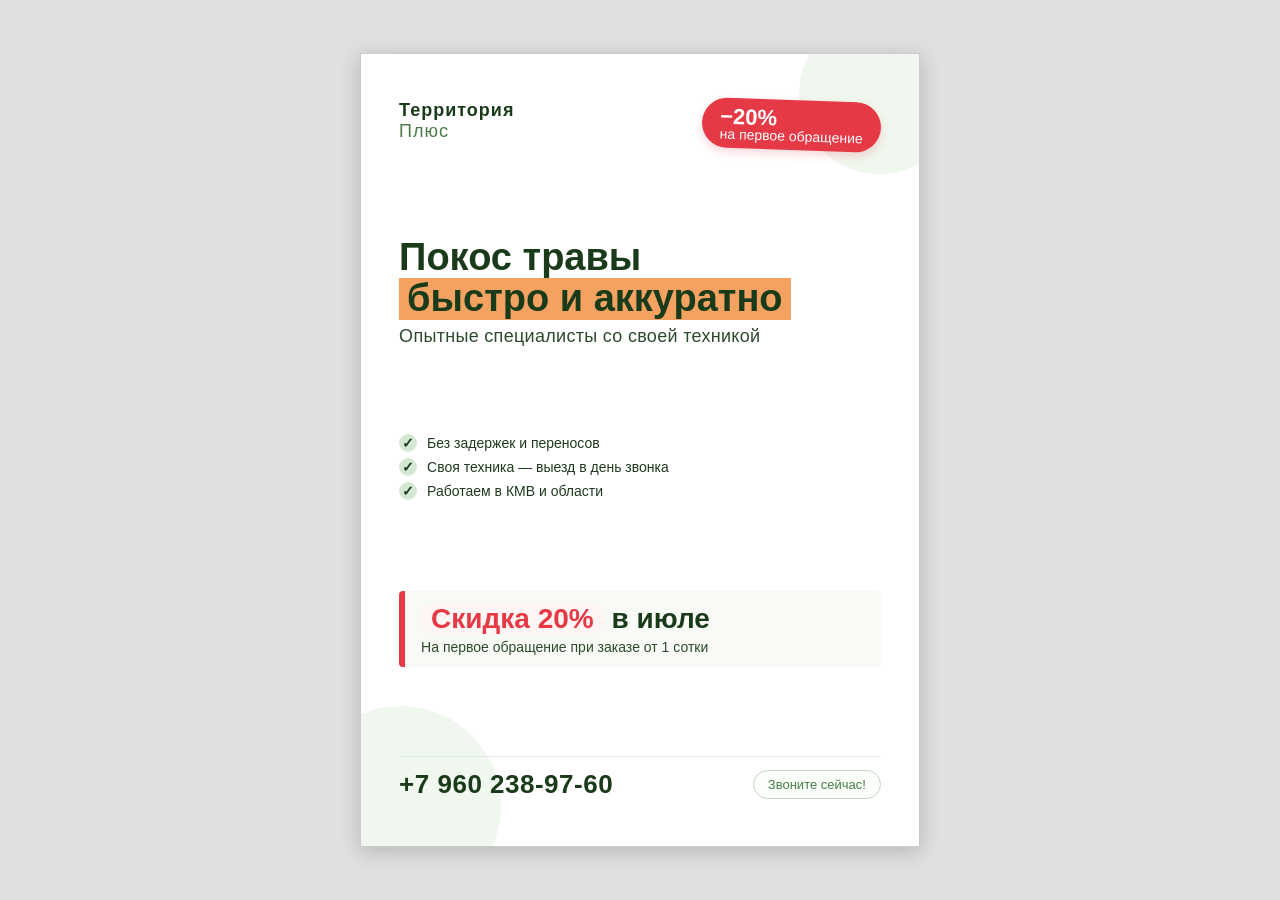
<file: calculate/flyer.html>
<!DOCTYPE html>
<html lang="ru">
<head>
    <meta charset="UTF-8">
    <meta name="viewport" content="width=device-width, initial-scale=1.0">
    <title>Флаер А5 — Покос травы</title>
    <style>
        /* ----- Общие сбросы и настройка печати ----- */
        * {
            margin: 0;
            padding: 0;
            box-sizing: border-box;
        }

        body {
            background: #e0e0e0; /* Серый фон, чтобы видеть границы флаера на экране */
            display: flex;
            justify-content: center;
            align-items: center;
            min-height: 100vh;
            font-family: 'Montserrat', 'Segoe UI', Roboto, Arial, sans-serif;
        }

        /* ----- Сам флаер (формат А5) ----- */
        .flyer {
            width: 148mm;  /* Ширина А5 */
            height: 210mm; /* Высота А5 */
            background: #ffffff;
            box-shadow: 0 4px 20px rgba(0,0,0,0.2);
            padding: 12mm 10mm; /* Внутренние отступы */
            display: flex;
            flex-direction: column;
            justify-content: space-between;
            position: relative;
            overflow: hidden;
            border: 1px solid #ccc; /* Для наглядности на экране */
        }

        /* ----- Декоративные акценты (экономим краску) ----- */
        .accent-block {
            position: absolute;
            top: -40px;
            right: -40px;
            width: 160px;
            height: 160px;
            background: #f0f7ee; /* Очень светлый зелёный (почти не расходует краску) */
            border-radius: 50%;
            z-index: 0;
        }

        .accent-block-bottom {
            position: absolute;
            bottom: -60px;
            left: -60px;
            width: 200px;
            height: 200px;
            background: #f0f7ee;
            border-radius: 50%;
            z-index: 0;
        }

        /* ----- Верхняя часть (логотип и скидка) ----- */
        .header {
            display: flex;
            justify-content: space-between;
            align-items: flex-start;
            z-index: 1;
            position: relative;
        }

        .brand {
            font-size: 18px;
            font-weight: 700;
            letter-spacing: 1px;
            color: #1a3b1a;
            line-height: 1.2;
        }
        .brand span {
            font-weight: 300;
            color: #4a7c4a;
        }

        .badge {
            background: #e63946; /* Яркий красный, но только в одном месте */
            color: #fff;
            font-weight: 800;
            font-size: 22px;
            padding: 6px 18px;
            border-radius: 40px;
            box-shadow: 0 4px 10px rgba(230, 57, 70, 0.2);
            white-space: nowrap;
            transform: rotate(2deg);
        }
        .badge small {
            font-size: 14px;
            font-weight: 400;
            display: block;
            margin-top: -4px;
        }

        /* ----- Главный заголовок ----- */
        .main-title {
            z-index: 1;
            margin-top: 10px;
        }
        .main-title h1 {
            font-size: 38px;
            font-weight: 800;
            color: #1a3b1a;
            line-height: 1.1;
        }
        .main-title h1 .highlight {
            background: #f4a261; /* Тёплый акцент, экономит краску лучше сплошного фона */
            padding: 0 8px;
            display: inline-block;
            color: #1a3b1a;
        }
        .main-title .sub {
            font-size: 18px;
            font-weight: 400;
            color: #2d4a2d;
            margin-top: 6px;
            letter-spacing: 0.3px;
        }

        /* ----- Список преимуществ (иконки экономные) ----- */
        .features {
            z-index: 1;
            display: flex;
            flex-direction: column;
            gap: 6px;
            margin: 10px 0 6px 0;
        }
        .feature-item {
            font-size: 14px;
            color: #1e3a1e;
            display: flex;
            align-items: center;
            gap: 10px;
        }
        .feature-item .icon {
            display: inline-block;
            width: 18px;
            height: 18px;
            background: #d4e8d4;
            border-radius: 50%;
            text-align: center;
            line-height: 18px;
            font-weight: 700;
            color: #1a3b1a;
            flex-shrink: 0;
        }

        /* ----- Блок скидки и призыва ----- */
        .cta-block {
            z-index: 1;
            background: #f8faf6; /* Почти белый, минимальный расход краски */
            border-left: 6px solid #e63946;
            padding: 12px 16px;
            border-radius: 4px;
            display: flex;
            flex-direction: column;
            gap: 4px;
            margin: 8px 0;
        }
        .cta-block .big-discount {
            font-size: 28px;
            font-weight: 800;
            color: #1a3b1a;
        }
        .cta-block .big-discount span {
            color: #e63946;
            background: #fff5f5;
            padding: 0 10px;
            border-radius: 30px;
        }
        .cta-block .desc {
            font-size: 14px;
            color: #2d4a2d;
        }

        /* ----- Нижняя часть (телефон) ----- */
        .footer {
            z-index: 1;
            display: flex;
            justify-content: space-between;
            align-items: center;
            border-top: 1px solid #e0ebe0;
            padding-top: 12px;
            margin-top: 4px;
        }
        .phone {
            font-size: 26px;
            font-weight: 700;
            color: #1a3b1a;
            letter-spacing: 0.5px;
            text-decoration: none;
        }
        .phone small {
            font-weight: 400;
            font-size: 14px;
            color: #4a7c4a;
        }
        .action-text {
            font-size: 13px;
            color: #4a7c4a;
            font-weight: 500;
            border: 1px solid #c0d6c0;
            padding: 6px 14px;
            border-radius: 30px;
            background: #fafffa;
        }

        /* ----- Правила для печати (невидимые на экране) ----- */
        @media print {
            body {
                background: white;
                padding: 0;
                margin: 0;
                min-height: auto;
            }
            .flyer {
                box-shadow: none;
                border: none;
                width: 100%;
                height: 100%;
                padding: 8mm 8mm;
                border-radius: 0;
            }
            .accent-block,
            .accent-block-bottom {
                opacity: 0.6; /* Чуть бледнее для экономии тонера */
            }
        }

        /* ----- Адаптация для экрана (чтобы было видно как на А5) ----- */
        @media screen and (max-width: 600px) {
            .flyer {
                width: 100%;
                height: auto;
                min-height: 100vh;
                border-radius: 0;
                padding: 20px;
            }
            .main-title h1 {
                font-size: 28px;
            }
            .badge {
                font-size: 18px;
                padding: 4px 14px;
            }
            .phone {
                font-size: 20px;
            }
            .cta-block .big-discount {
                font-size: 22px;
            }
        }
    </style>
</head>
<body>
    <div class="flyer">

        <!-- Фоновые пятна (для лёгкого дизайна) -->
        <div class="accent-block"></div>
        <div class="accent-block-bottom"></div>

        <!-- Шапка: бренд + скидка -->
        <div class="header">
            <div class="brand">
                Территория<br><span>Плюс</span>
            </div>
            <div class="badge">
                −20% <small>на первое обращение</small>
            </div>
        </div>

        <!-- Главный заголовок -->
        <div class="main-title">
            <h1>
                Покос травы<br>
                <span class="highlight">быстро и аккуратно</span>
            </h1>
            <div class="sub">Опытные специалисты со своей техникой</div>
        </div>

        <!-- Преимущества -->
        <div class="features">
            <div class="feature-item">
                <span class="icon">✓</span> Без задержек и переносов
            </div>
            <div class="feature-item">
                <span class="icon">✓</span> Своя техника — выезд в день звонка
            </div>
            <div class="feature-item">
                <span class="icon">✓</span> Работаем в КМВ и области
            </div>
        </div>

        <!-- Блок со скидкой -->
        <div class="cta-block">
            <div class="big-discount">
                <span>Скидка 20%</span> в июле
            </div>
            <div class="desc">
                На первое обращение при заказе от 1 сотки
            </div>
        </div>

        <!-- Нижняя часть: телефон и призыв -->
        <div class="footer">
            <a href="tel:+79602389760" class="phone">
                +7 960 238-97-60
            </a>
            <span class="action-text">Звоните сейчас!</span>
        </div>

    </div>
</body>
</html>
</file>
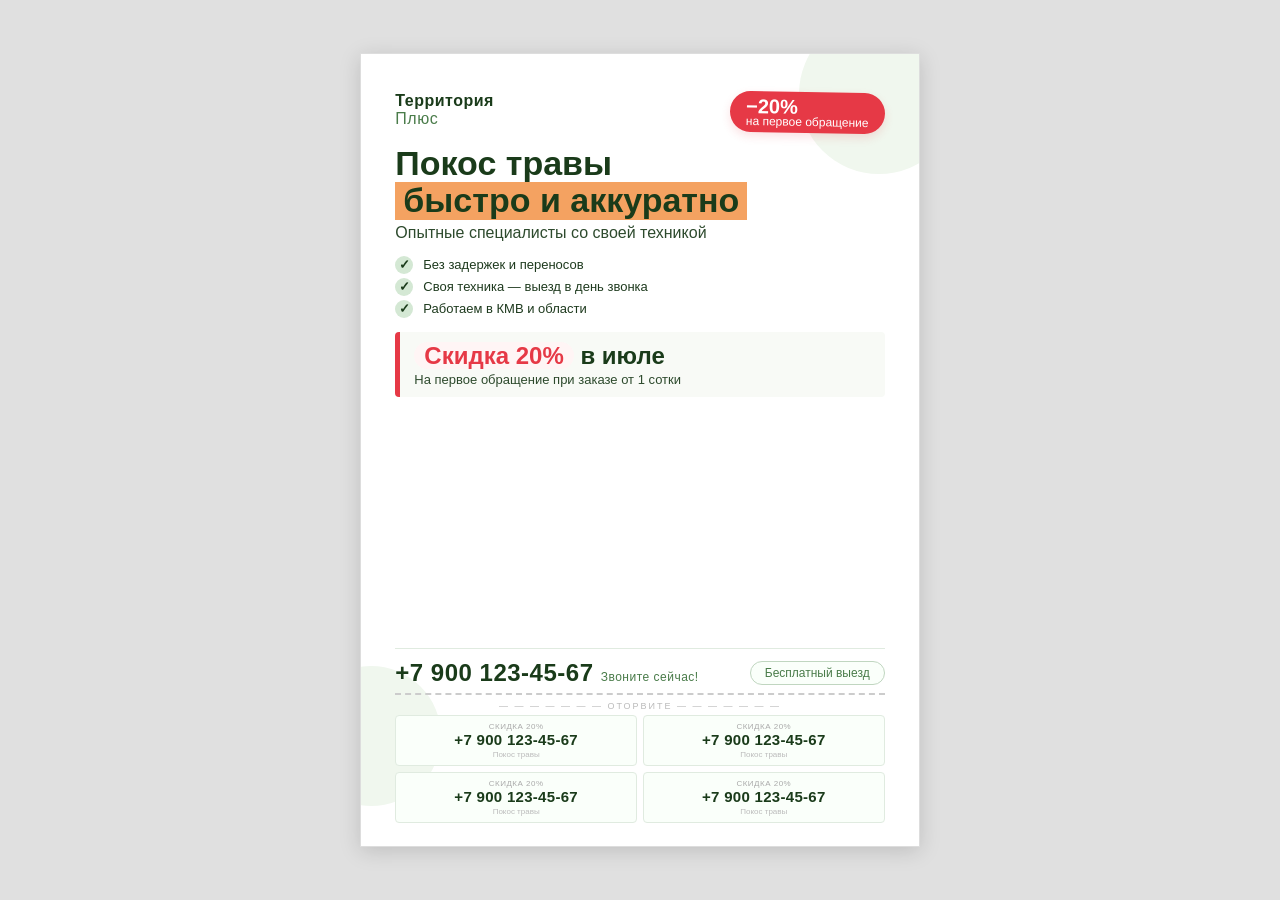
<file: calculate/flyer2.html>
<!DOCTYPE html>
<html lang="ru">
<head>
    <meta charset="UTF-8">
    <meta name="viewport" content="width=device-width, initial-scale=1.0">
    <title>Флаер А5 — Покос травы</title>
    <style>
        * {
            margin: 0;
            padding: 0;
            box-sizing: border-box;
        }

        body {
            background: #e0e0e0;
            display: flex;
            justify-content: center;
            align-items: center;
            min-height: 100vh;
            font-family: 'Montserrat', 'Segoe UI', Roboto, Arial, sans-serif;
        }

        /* ----- Флаер А5 ----- */
        .flyer {
            width: 148mm;
            height: 210mm;
            background: #ffffff;
            box-shadow: 0 4px 20px rgba(0,0,0,0.15);
            padding: 10mm 9mm 6mm 9mm;
            display: flex;
            flex-direction: column;
            justify-content: space-between;
            position: relative;
            overflow: hidden;
            border: 1px solid #ddd;
        }

        /* Лёгкие декоративные пятна (почти не расходуют краску) */
        .accent-block {
            position: absolute;
            top: -40px;
            right: -40px;
            width: 160px;
            height: 160px;
            background: #f0f7ee;
            border-radius: 50%;
            z-index: 0;
        }

        .accent-block-bottom {
            position: absolute;
            bottom: 40px;
            left: -60px;
            width: 140px;
            height: 140px;
            background: #f0f7ee;
            border-radius: 50%;
            z-index: 0;
        }

        .content {
            position: relative;
            z-index: 1;
            display: flex;
            flex-direction: column;
            height: 100%;
        }

        /* ----- Верх: бренд + скидка ----- */
        .header {
            display: flex;
            justify-content: space-between;
            align-items: flex-start;
            margin-bottom: 6px;
        }

        .brand {
            font-size: 16px;
            font-weight: 700;
            color: #1a3b1a;
            letter-spacing: 0.5px;
        }
        .brand span {
            font-weight: 300;
            color: #4a7c4a;
        }

        .badge {
            background: #e63946;
            color: #fff;
            font-weight: 800;
            font-size: 20px;
            padding: 4px 16px;
            border-radius: 40px;
            box-shadow: 0 4px 10px rgba(230, 57, 70, 0.15);
            transform: rotate(1deg);
        }
        .badge small {
            font-size: 12px;
            font-weight: 400;
            display: block;
            margin-top: -4px;
        }

        /* ----- Главный заголовок ----- */
        .main-title {
            margin: 6px 0 8px 0;
        }
        .main-title h1 {
            font-size: 34px;
            font-weight: 800;
            color: #1a3b1a;
            line-height: 1.1;
        }
        .main-title h1 .highlight {
            background: #f4a261;
            padding: 0 8px;
            display: inline-block;
            color: #1a3b1a;
        }
        .main-title .sub {
            font-size: 16px;
            font-weight: 400;
            color: #2d4a2d;
            margin-top: 4px;
        }

        /* ----- Преимущества ----- */
        .features {
            display: flex;
            flex-direction: column;
            gap: 4px;
            margin: 6px 0 8px 0;
        }
        .feature-item {
            font-size: 13px;
            color: #1e3a1e;
            display: flex;
            align-items: center;
            gap: 10px;
        }
        .feature-item .icon {
            display: inline-block;
            width: 18px;
            height: 18px;
            background: #d4e8d4;
            border-radius: 50%;
            text-align: center;
            line-height: 18px;
            font-weight: 700;
            color: #1a3b1a;
            flex-shrink: 0;
        }

        /* ----- Блок со скидкой ----- */
        .cta-block {
            background: #f8faf6;
            border-left: 5px solid #e63946;
            padding: 10px 14px;
            border-radius: 4px;
            margin: 6px 0 8px 0;
        }
        .cta-block .big-discount {
            font-size: 24px;
            font-weight: 800;
            color: #1a3b1a;
        }
        .cta-block .big-discount span {
            color: #e63946;
            background: #fff5f5;
            padding: 0 10px;
            border-radius: 30px;
        }
        .cta-block .desc {
            font-size: 13px;
            color: #2d4a2d;
            margin-top: 2px;
        }

        /* ----- Нижняя часть: телефон + линия отрыва ----- */
        .footer {
            margin-top: auto;
            border-top: 1px solid #e0ebe0;
            padding-top: 10px;
        }
        .phone-block {
            display: flex;
            justify-content: space-between;
            align-items: center;
            margin-bottom: 6px;
        }
        .phone {
            font-size: 24px;
            font-weight: 700;
            color: #1a3b1a;
            text-decoration: none;
            letter-spacing: 0.5px;
        }
        .phone small {
            font-weight: 400;
            font-size: 12px;
            color: #4a7c4a;
        }
        .action-text {
            font-size: 12px;
            color: #4a7c4a;
            font-weight: 500;
            border: 1px solid #c0d6c0;
            padding: 4px 14px;
            border-radius: 30px;
            background: #fafffa;
        }

        /* ----- Линия отрыва ----- */
        .perforation {
            text-align: center;
            font-size: 9px;
            color: #bbb;
            letter-spacing: 2px;
            border-top: 2px dashed #ccc;
            padding-top: 6px;
            margin: 6px 0 4px 0;
        }
        .perforation span {
            background: #fff;
            padding: 0 8px;
        }

        /* ----- 4 отрывных блока с телефоном ----- */
        .coupons-grid {
            display: grid;
            grid-template-columns: 1fr 1fr;
            gap: 6px;
        }
        .coupon-item {
            border: 1px solid #e0ebe0;
            border-radius: 4px;
            padding: 6px 4px;
            text-align: center;
            background: #fafffa;
        }
        .coupon-item .coupon-label {
            font-size: 8px;
            text-transform: uppercase;
            color: #aaa;
            letter-spacing: 0.5px;
        }
        .coupon-item .coupon-phone {
            font-size: 15px;
            font-weight: 700;
            color: #1a3b1a;
            letter-spacing: 0.3px;
        }
        .coupon-item .coupon-hint {
            font-size: 8px;
            color: #bbb;
            margin-top: 2px;
        }

        /* ----- Печать ----- */
        @media print {
            body {
                background: white;
                padding: 0;
                margin: 0;
                min-height: auto;
            }
            .flyer {
                box-shadow: none;
                border: none;
                width: 100%;
                height: 100%;
                padding: 8mm 7mm 5mm 7mm;
                border-radius: 0;
            }
            .accent-block,
            .accent-block-bottom {
                opacity: 0.6;
            }
        }

        /* ----- Адаптивность на экране ----- */
        @media screen and (max-width: 600px) {
            .flyer {
                width: 100%;
                height: auto;
                min-height: 100vh;
                border-radius: 0;
                padding: 20px;
            }
            .main-title h1 {
                font-size: 26px;
            }
            .badge {
                font-size: 16px;
                padding: 2px 12px;
            }
            .phone {
                font-size: 18px;
            }
            .cta-block .big-discount {
                font-size: 20px;
            }
        }
    </style>
</head>
<body>
    <div class="flyer">

        <div class="accent-block"></div>
        <div class="accent-block-bottom"></div>

        <div class="content">

            <!-- Шапка: бренд + скидка -->
            <div class="header">
                <div class="brand">
                    Территория<br><span>Плюс</span>
                </div>
                <div class="badge">
                    −20% <small>на первое обращение</small>
                </div>
            </div>

            <!-- Заголовок -->
            <div class="main-title">
                <h1>
                    Покос травы<br>
                    <span class="highlight">быстро и аккуратно</span>
                </h1>
                <div class="sub">Опытные специалисты со своей техникой</div>
            </div>

            <!-- Преимущества -->
            <div class="features">
                <div class="feature-item">
                    <span class="icon">✓</span> Без задержек и переносов
                </div>
                <div class="feature-item">
                    <span class="icon">✓</span> Своя техника — выезд в день звонка
                </div>
                <div class="feature-item">
                    <span class="icon">✓</span> Работаем в КМВ и области
                </div>
            </div>

            <!-- Блок со скидкой -->
            <div class="cta-block">
                <div class="big-discount">
                    <span>Скидка 20%</span> в июле
                </div>
                <div class="desc">
                    На первое обращение при заказе от 1 сотки
                </div>
            </div>

            <!-- Телефон -->
            <div class="footer">
                <div class="phone-block">
                    <a href="tel:+79001234567" class="phone">
                        +7 900 123-45-67
                        <small>Звоните сейчас!</small>
                    </a>
                    <span class="action-text">Бесплатный выезд</span>
                </div>

                <!-- Линия отрыва -->
                <div class="perforation">
                    <span>— — — — — — — ОТОРВИТЕ — — — — — — —</span>
                </div>

                <!-- 4 отрывных блока -->
                <div class="coupons-grid">
                    <div class="coupon-item">
                        <div class="coupon-label">Скидка 20%</div>
                        <div class="coupon-phone">+7 900 123-45-67</div>
                        <div class="coupon-hint">Покос травы</div>
                    </div>
                    <div class="coupon-item">
                        <div class="coupon-label">Скидка 20%</div>
                        <div class="coupon-phone">+7 900 123-45-67</div>
                        <div class="coupon-hint">Покос травы</div>
                    </div>
                    <div class="coupon-item">
                        <div class="coupon-label">Скидка 20%</div>
                        <div class="coupon-phone">+7 900 123-45-67</div>
                        <div class="coupon-hint">Покос травы</div>
                    </div>
                    <div class="coupon-item">
                        <div class="coupon-label">Скидка 20%</div>
                        <div class="coupon-phone">+7 900 123-45-67</div>
                        <div class="coupon-hint">Покос травы</div>
                    </div>
                </div>
            </div>

        </div>
    </div>
</body>
</html>
</file>
<file: style.css>
/* ============================================
   1. ПОДКЛЮЧЕНИЕ ШРИФТОВ
   ============================================ */
@font-face {
    font-family: 'Kreadon';
    src: url('fonts/Kreadon.ttf') format('truetype');
    font-weight: 300;
    font-style: normal;
    font-display: swap;
}

@font-face {
    font-family: 'Montserrat';
    src: url('fonts/Montserrat-Light.ttf') format('truetype');
    font-weight: 300;
    font-style: normal;
    font-display: swap;
}

@font-face {
    font-family: 'Montserrat';
    src: url('fonts/Montserrat-Regular.ttf') format('truetype');
    font-weight: 400;
    font-style: normal;
    font-display: swap;
}

@font-face {
    font-family: 'Montserrat';
    src: url('fonts/Montserrat-Bold.ttf') format('truetype');
    font-weight: 700;
    font-style: normal;
    font-display: swap;
}

@font-face {
    font-family: 'Plants';
    src: url('fonts/Plants.ttf') format('truetype');
    font-weight: 400;
    font-style: normal;
    font-display: swap;
}

/* ============================================
   РЕКЛАМНЫЙ БАННЕР
   ============================================ */
.promo-banner {
    background: #e63946;
    color: #ffffff;
    padding: 10px 0;
    position: sticky;
    top: 0;
    z-index: 1001;
    box-shadow: 0 2px 15px rgba(230, 57, 70, 0.3);
    font-family: 'Montserrat', 'Segoe UI', Arial, sans-serif;
}

.promo-banner-content {
    display: flex;
    align-items: center;
    justify-content: center;
    gap: 16px;
    flex-wrap: wrap;
}

.promo-icon {
    font-size: 22px;
    animation: pulse-icon 1.5s ease-in-out infinite;
}

@keyframes pulse-icon {
    0%, 100% { transform: scale(1); }
    50% { transform: scale(1.2); }
}

.promo-text {
    font-size: 16px;
    font-weight: 300;
    letter-spacing: 0.3px;
}

.promo-text strong {
    font-weight: 700;
    font-size: 20px;
}

.promo-text-mobile {
    display: none;
    font-size: 14px;
    font-weight: 300;
}

.promo-text-mobile strong {
    font-weight: 700;
    font-size: 18px;
}

.promo-btn {
    background: rgba(255, 255, 255, 0.2);
    color: #ffffff;
    padding: 6px 18px;
    border-radius: 30px;
    text-decoration: none;
    font-size: 13px;
    font-weight: 600;
    transition: all 0.3s ease;
    border: 1px solid rgba(255, 255, 255, 0.3);
    backdrop-filter: blur(4px);
    -webkit-backdrop-filter: blur(4px);
}

.promo-btn:hover {
    background: rgba(255, 255, 255, 0.3);
    transform: translateY(-1px);
}

.promo-close {
    background: none;
    border: none;
    color: rgba(255, 255, 255, 0.7);
    font-size: 18px;
    cursor: pointer;
    transition: color 0.3s ease;
    padding: 0 4px;
    line-height: 1;
}

.promo-close:hover {
    color: #ffffff;
}

/* ========== АДАПТИВНОСТЬ ========== */
@media (max-width: 768px) {
    .promo-banner {
        padding: 8px 0;
    }

    .promo-text {
        display: none;
    }

    .promo-text-mobile {
        display: inline;
    }

    .promo-banner-content {
        gap: 10px;
    }

    .promo-icon {
        font-size: 18px;
    }

    .promo-btn {
        font-size: 12px;
        padding: 4px 14px;
    }

    .promo-close {
        font-size: 16px;
    }
}

@media (max-width: 480px) {
    .promo-banner-content {
        gap: 6px;
    }

    .promo-text-mobile {
        font-size: 12px;
    }

    .promo-text-mobile strong {
        font-size: 15px;
    }

    .promo-btn {
        font-size: 11px;
        padding: 3px 10px;
    }

    .promo-icon {
        font-size: 15px;
    }
}

/* ============================================
   2. ОБЩИЕ СТИЛИ
   ============================================ */
* {
    box-sizing: border-box;
    margin: 0;
    padding: 0;
}

html {
    scroll-behavior: smooth;
}

body {
    font-family: 'Montserrat', 'Segoe UI', Arial, sans-serif;
    font-weight: 300;
    color: #2d2d2d;
    background: #fff;
    line-height: 1.62;
    -webkit-font-smoothing: antialiased;
}

.container {
    max-width: 1200px;
    margin: 0 auto;
    padding: 0 24px;
}

/* Декоративная линия */
.decor-line {
    width: 60px;
    height: 3px;
    background-color: #778a6e;
    margin: 15px 0 25px 0;
}

.decor-line.center {
    margin: 15px auto 45px auto;
}

/* ============================================
   3. ШАПКА
   ============================================ */
.header {
    font-family: 'Montserrat', 'Segoe UI', Arial, sans-serif;
    background: rgba(255, 255, 255, 0.9);
    backdrop-filter: blur(10px);
    -webkit-backdrop-filter: blur(10px);
    border-bottom: 1px solid rgba(0, 0, 0, 0.05);
    position: sticky;
    top: 0;
    z-index: 1000;
    padding: 18px 0;
}

.header-flex {
    display: flex;
    justify-content: space-between;
    align-items: center;
    flex-wrap: wrap;
    gap: 20px;
}

/* Логотип (слева) */
.logo {
    flex: 0 0 auto;
    min-width: 180px;
}

.logo-brand {
    display: inline-flex;
    align-items: baseline;
    gap: 2px;
    font-family: 'Kreadon', 'Georgia', serif;
    font-weight: 300;
    letter-spacing: 2px;
}

.logo-part1 {
    font-family: 'Kreadon', 'Georgia', serif;
    font-size: 22px;
    font-weight: 300;
    color: #2d2d2d;
    letter-spacing: 2px;
}

.logo-slash {
    font-family: 'Plants', 'Georgia', serif;
    font-size: 28px;
    font-weight: 400;
    color: #2d2d2d;
    margin: 0 2px;
    line-height: 1;
}

.logo-part2 {
    font-family: 'Kreadon', 'Georgia', serif;
    font-size: 14px;
    font-weight: 300;
    color: #2d2d2d;
    letter-spacing: 1px;
}

/* Меню (по центру) */
.nav {
    display: flex;
    gap: 24px;
    flex-wrap: wrap;
    justify-content: center;
    flex: 1;
}

.nav a {
    font-family: 'Montserrat', 'Segoe UI', Arial, sans-serif;
    font-weight: 300;
    font-size: 14px;
    color: #2d2d2d;
    text-decoration: none;
    position: relative;
    transition: color 0.3s;
    white-space: nowrap;
}

.nav a::after {
    content: '';
    position: absolute;
    width: 0;
    height: 2px;
    bottom: -4px;
    left: 0;
    background-color: #778a6e;
    transition: width 0.3s ease;
}

.nav a:hover::after {
    width: 100%;
}

.nav a:hover {
    color: #778a6e;
}

/* Телефон (справа) */
.header-phone {
    text-align: right;
    flex: 0 0 auto;
    min-width: 180px;
}

.header-phone a {
    font-family: 'Montserrat', 'Segoe UI', Arial, sans-serif;
    font-weight: 300;
    font-size: 16px;
    color: #2d2d2d;
    text-decoration: none;
    display: block;
    transition: color 0.3s;
}

.header-phone a:hover {
    color: #778a6e;
}

.header-phone span {
    font-family: 'Montserrat', 'Segoe UI', Arial, sans-serif;
    font-weight: 300;
    font-size: 11px;
    color: #999;
    display: block;
    margin-top: 2px;
}

/* ============================================
   4. СЛАЙДЕР
   ============================================ */
.slider-container {
    position: relative;
    height: 600px;
    overflow: hidden;
    background: #111;
}

.slide {
    position: absolute;
    top: 0;
    left: 0;
    width: 100%;
    height: 100%;
    opacity: 0;
    transition: opacity 1s ease-in-out;
    display: flex;
    align-items: center;
    justify-content: center;
    text-align: center;
    background-repeat: no-repeat;
    background-position: center center;
    background-size: cover;
}

.slide.active {
    opacity: 1;
}

.slide-content {
    max-width: 800px;
    padding: 20px;
    color: white;
}

/* Бренд "Территория / плюс" */
.brand-title {
    font-weight: 300;
    letter-spacing: 4px;
    margin-bottom: 15px;
}

.brand-part1 {
    font-family: 'Kreadon', 'Georgia', serif;
    font-size: 50px;
    font-weight: 300;
}

.brand-slash {
    font-family: 'Plants', 'Georgia', serif;
    font-size: 80px;
    font-weight: 400;
    margin: 0 6px;
}

.brand-part2 {
    font-family: 'Kreadon', 'Georgia', serif;
    font-size: 35px;
    font-weight: 300;
    letter-spacing: 2px;
}

.slide-content h1 {
    font-family: 'Montserrat', 'Segoe UI', Arial, sans-serif;
    font-weight: 300;
    font-size: 42px;
    margin-bottom: 30px;
    color: #ffffff;
    text-shadow: 0 2px 10px rgba(0, 0, 0, 0.3);
}

.scroll-down {
    display: inline-block;
    animation: bounce 2s infinite;
    color: white;
}

.scroll-down svg {
    width: 40px;
    height: 40px;
    stroke: white;
}

@keyframes bounce {
    0%, 100% {
        transform: translateY(0);
    }
    50% {
        transform: translateY(10px);
    }
}

/* Фоновые изображения слайдов */
.slide:nth-child(1) {
    background-image: linear-gradient(135deg, rgba(17, 17, 17, 0.75) 0%, rgba(17, 17, 17, 0.4) 100%),
        url('img/grass.png');
}

.slide:nth-child(2) {
    background-image: linear-gradient(135deg, rgba(17, 17, 17, 0.75) 0%, rgba(17, 17, 17, 0.4) 100%),
        url('img/wood.png');
}

.slide:nth-child(3) {
    background-image: linear-gradient(135deg, rgba(17, 17, 17, 0.75) 0%, rgba(17, 17, 17, 0.4) 100%),
        url('img/flowers.png');
}

.slider-btn {
    position: absolute;
    top: 50%;
    transform: translateY(-50%);
    background: rgba(255, 255, 255, 0.1);
    backdrop-filter: blur(5px);
    color: white;
    border: none;
    width: 50px;
    height: 50px;
    cursor: pointer;
    font-size: 16px;
    border-radius: 50%;
    transition: all 0.3s;
    z-index: 10;
    font-family: 'Montserrat', 'Segoe UI', Arial, sans-serif;
    font-weight: 300;
}

.slider-btn:hover {
    background: #778a6e;
}

.prev {
    left: 30px;
}

.next {
    right: 30px;
}

/* ============================================
   ПЛАВАЮЩАЯ КНОПКА — ЭФФЕКТ КРУГОВ НА ВОДЕ
   ============================================ */
.floating-wrapper {
    position: fixed;
    bottom: 30px;
    right: 30px;
    z-index: 9999;
    display: flex;
    align-items: center;
    gap: 12px;
}

/* ===== ЗОЛОТАЯ ТЕЛЕФОННАЯ ТРУБКА С ЭФФЕКТОМ КРУГОВ ===== */
.floating-phone {
    display: flex;
    align-items: center;
    justify-content: center;
    width: 60px;
    height: 60px;
    border-radius: 50%;
    background: linear-gradient(145deg, #d4af37, #b8962e);
    color: #fff;
    box-shadow: 0 0 20px rgba(212, 175, 55, 0.4);
    transition: all 0.3s ease;
    text-decoration: none;
    position: relative;
    overflow: visible;
}

/* ===== ЭФФЕКТ КРУГОВ НА ВОДЕ ДЛЯ ТРУБКИ ===== */
.floating-phone::before,
.floating-phone::after {
    content: '';
    position: absolute;
    top: 50%;
    left: 50%;
    transform: translate(-50%, -50%);
    border-radius: 50%;
    border: 2px solid rgba(212, 175, 55, 0.3);
    width: 100%;
    height: 100%;
    animation: ripple-phone 2.5s ease-out infinite;
    pointer-events: none;
}

.floating-phone::after {
    animation-delay: 0.8s;
}

@keyframes ripple-phone {
    0% {
        transform: translate(-50%, -50%) scale(1);
        opacity: 1;
        border-width: 2px;
    }
    100% {
        transform: translate(-50%, -50%) scale(1.8);
        opacity: 0;
        border-width: 1px;
    }
}

.floating-phone:hover {
    transform: scale(1.08);
    box-shadow: 0 0 30px rgba(212, 175, 55, 0.6);
    background: linear-gradient(145deg, #e0c04a, #c9a832);
}

.floating-phone svg {
    width: 28px;
    height: 28px;
    stroke: #ffffff;
    fill: none;
    filter: drop-shadow(0 2px 4px rgba(0, 0, 0, 0.2));
    position: relative;
    z-index: 2;
}

/* ===== КНОПКА "РАССЧИТАТЬ СТОИМОСТЬ" С ЭФФЕКТОМ КРУГОВ ===== */
.floating-calc {
    display: inline-flex;
    align-items: center;
    gap: 10px;
    padding: 14px 28px;
    border-radius: 8px;
    background: #1a1a1a;
    color: #fff;
    text-decoration: none;
    font-family: 'Montserrat', 'Segoe UI', Arial, sans-serif;
    font-weight: 600;
    font-size: 15px;
    border: 1px solid rgba(212, 175, 55, 0.25);
    box-shadow: 0 4px 20px rgba(0, 0, 0, 0.5);
    transition: all 0.3s ease;
    cursor: pointer;
    letter-spacing: 0.5px;
    position: relative;
    overflow: visible;
}

/* ===== ЭФФЕКТ КРУГОВ НА ВОДЕ ДЛЯ КНОПКИ ===== */
.floating-calc::before,
.floating-calc::after {
    content: '';
    position: absolute;
    top: 50%;
    left: 50%;
    transform: translate(-50%, -50%);
    border-radius: 8px;
    border: 2px solid rgba(212, 175, 55, 0.2);
    width: 100%;
    height: 100%;
    animation: ripple-calc 3s ease-out infinite;
    pointer-events: none;
}

.floating-calc::after {
    animation-delay: 1s;
}

@keyframes ripple-calc {
    0% {
        transform: translate(-50%, -50%) scale(1);
        opacity: 1;
        border-width: 2px;
        border-radius: 8px;
    }
    100% {
        transform: translate(-50%, -50%) scale(1.15);
        opacity: 0;
        border-width: 1px;
    }
}

.floating-calc:hover {
    transform: translateY(-2px);
    border-color: #d4af37;
    box-shadow: 0 6px 25px rgba(0, 0, 0, 0.6);
}

.floating-calc-icon {
    font-family: 'Plants', 'Georgia', serif;
    font-size: 20px;
    font-weight: 400;
    color: #d4af37;
    line-height: 1;
    transition: color 0.3s ease;
    position: relative;
    z-index: 2;
}

.floating-calc:hover .floating-calc-icon {
    color: #f0d060;
}

.floating-calc-text {
    font-family: 'Montserrat', 'Segoe UI', Arial, sans-serif;
    font-weight: 600;
    font-size: 15px;
    color: #ffffff;
    transition: color 0.3s ease;
    position: relative;
    z-index: 2;
}

.floating-calc:hover .floating-calc-text {
    color: #d4af37;
}

/* ========== АДАПТИВНОСТЬ ========== */
@media (max-width: 768px) {
    .floating-wrapper {
        bottom: 20px;
        right: 20px;
        gap: 10px;
    }

    .floating-phone {
        width: 50px;
        height: 50px;
    }

    .floating-phone svg {
        width: 22px;
        height: 22px;
    }

    .floating-calc {
        padding: 12px 18px;
        font-size: 13px;
        border-radius: 6px;
    }

    .floating-calc-icon {
        font-size: 16px;
    }

    .floating-calc-text {
        font-size: 13px;
    }
}

@media (max-width: 480px) {
    .floating-wrapper {
        bottom: 16px;
        right: 16px;
        gap: 8px;
        flex-direction: column;
        align-items: flex-end;
    }

    .floating-phone {
        width: 44px;
        height: 44px;
    }

    .floating-phone svg {
        width: 18px;
        height: 18px;
    }

    .floating-calc {
        padding: 10px 14px;
        font-size: 12px;
        border-radius: 6px;
    }

    .floating-calc-icon {
        font-size: 14px;
    }

    .floating-calc-text {
        font-size: 12px;
    }
}

/* ============================================
   6. О КОМПАНИИ
   ============================================ */
.about-section {
    padding: 80px 0;
    background: #fcfcfc;
    text-align: center;
}

.about-wrapper {
    max-width: 800px;
    margin: 0 auto;
}

.about-wrapper h2 {
    font-family: 'Montserrat', 'Segoe UI', Arial, sans-serif;
    font-weight: 300;
    font-size: 36px;
    color: #2d2d2d;
}

.about-wrapper .decor-line.center {
    margin: 15px auto 30px auto;
}

.about-text-center {
    font-family: 'Montserrat', 'Segoe UI', Arial, sans-serif;
    font-weight: 300;
    font-size: 18px;
    line-height: 1.8;
    color: #555;
}

/* ============================================
   ПРЕИМУЩЕСТВА — КРУГЛЫЕ КАРТОЧКИ
   ============================================ */
.advantages-section {
    padding: 80px 0;
    background-size: cover;
    background-position: center;
    background-repeat: no-repeat;
    position: relative;
}

.advantages-section .advantages-overlay {
    position: relative;
    z-index: 2;
}

.advantages-section::before {
    content: '';
    position: absolute;
    top: 0;
    left: 0;
    width: 100%;
    height: 100%;
    background: rgba(0, 0, 0, 0.5);
    z-index: 1;
}

.advantages-section .container {
    position: relative;
    z-index: 2;
}

.advantages-header {
    text-align: center;
    margin-bottom: 40px; /* ← уменьшил отступ */
}

.advantages-subtitle {
    font-family: 'Montserrat', 'Segoe UI', Arial, sans-serif;
    font-weight: 300;
    display: block;
    font-size: 14px;
    color: #d4af37;
    text-transform: uppercase;
    letter-spacing: 2px;
    margin-bottom: 8px;
}

.advantages-header h2 {
    font-family: 'Montserrat', 'Segoe UI', Arial, sans-serif;
    font-weight: 300;
    font-size: 36px;
    color: #ffffff;
}

.advantages-grid {
    display: grid;
    grid-template-columns: repeat(5, 1fr); /* ← 5 кругов в ряд */
    gap: 20px;
    text-align: center;
}

.advantage-item {
    background: rgba(255, 255, 255, 0.85);
    backdrop-filter: blur(4px);
    -webkit-backdrop-filter: blur(4px);
    padding: 16px 10px;
    border-radius: 50%;
    aspect-ratio: 1 / 1;
    border: 1px solid rgba(255, 255, 255, 0.2);
    transition: all 0.3s ease;
    display: flex;
    flex-direction: column;
    justify-content: center;
    align-items: center;
    text-align: center;
    min-width: 0;
    overflow: hidden;
}

.advantage-item:hover {
    background: rgba(255, 255, 255, 0.95);
    transform: translateY(-5px);
    box-shadow: 0 15px 35px rgba(0, 0, 0, 0.15);
    border-color: #d4af37;
}

.advantage-number {
    font-family: 'Montserrat', 'Segoe UI', Arial, sans-serif;
    font-weight: 300;
    font-size: 28px;
    color: #d4af37;
    line-height: 1;
    margin-bottom: 4px;
}

.advantage-label {
    font-family: 'Montserrat', 'Segoe UI', Arial, sans-serif;
    font-weight: 300;
    font-size: 10px;
    color: #2d2d2d;
    line-height: 1.2;
    word-break: break-word;
    max-width: 90%;
}

.advantage-sub-label {
    font-family: 'Montserrat', 'Segoe UI', Arial, sans-serif;
    font-weight: 300;
    font-size: 9px;
    color: #555;
    margin-top: 2px;
    word-break: break-word;
    max-width: 90%;
}

/* ============================================
   УСЛУГИ — КРУГЛЫЕ КАРТОЧКИ
   ============================================ */
.services-section {
    padding: 80px 0 100px 0;
    background: #fff;
}

.section-title {
    font-family: 'Montserrat', 'Segoe UI', Arial, sans-serif;
    font-weight: 300;
    text-align: center;
    font-size: 36px;
    color: #2d2d2d;
    margin-bottom: 10px;
}

.services-grid {
    display: grid;
    grid-template-columns: repeat(3, 1fr);
    gap: 30px;
    margin-top: 30px;
}

.service-card-image {
    background-size: cover;
    background-position: center;
    background-repeat: no-repeat;
    position: relative;
    border-radius: 50%;
    aspect-ratio: 1 / 1;
    overflow: hidden;
    display: flex;
    align-items: flex-end;
    transition: transform 0.3s ease, box-shadow 0.3s ease;
    border: 2px solid rgba(255, 255, 255, 0.1);
    min-height: 220px;
}

.service-card-image:hover {
    transform: translateY(-6px) scale(1.02);
    box-shadow: 0 15px 40px rgba(0, 0, 0, 0.25);
    border-color: #d4af37;
}

.service-card-image .card-img-overlay {
    background: rgba(0, 0, 0, 0.6);
    padding: 18px 14px 18px 14px;
    width: 100%;
    min-height: 48%;
    backdrop-filter: blur(3px);
    -webkit-backdrop-filter: blur(3px);
    transition: background 0.3s ease;
    text-align: center;
    display: flex;
    flex-direction: column;
    justify-content: center;
    align-items: center;
}

.service-card-image:hover .card-img-overlay {
    background: rgba(0, 0, 0, 0.7);
}

.service-card-image .card-img-overlay h3 {
    font-family: 'Montserrat', 'Segoe UI', Arial, sans-serif;
    font-weight: 500;
    font-size: 16px;
    color: #ffffff;
    margin-bottom: 6px;
    line-height: 1.2;
    word-wrap: break-word;
    hyphens: auto;
    max-width: 92%;
}

.service-card-image .card-img-overlay p {
    display: none;
}

.service-card-image .card-footer {
    display: flex;
    justify-content: center;
    align-items: center;
    border-top: 1px solid rgba(255, 255, 255, 0.15);
    padding-top: 8px;
    width: 100%;
    gap: 12px;
    flex-wrap: wrap;
}

.service-card-image .card-price {
    font-family: 'Montserrat', 'Segoe UI', Arial, sans-serif;
    font-weight: 400;
    color: #ffffff;
    font-size: 15px;
    word-wrap: break-word;
}

.service-card-image .card-price .ruble-sign {
    font-family: 'Montserrat', 'Segoe UI', Arial, sans-serif;
    font-weight: 400;
    font-size: 14px;
    text-decoration: none;
    margin-left: 1px;
}

.service-card-image .card-link {
    font-family: 'Montserrat', 'Segoe UI', Arial, sans-serif;
    font-weight: 400;
    color: #d4af37;
    text-decoration: none;
    font-size: 14px;
    transition: color 0.3s ease;
    white-space: nowrap;
    display: inline-flex;
    align-items: center;
    gap: 4px;
}

.service-card-image .card-link:hover {
    color: #f0d060;
}

.service-card-image .card-link .arrow {
    font-size: 16px;
    line-height: 1;
}

/* ... остальные стили для карточек ... */

/* ============================================
   9. КОНТАКТЫ
   ============================================ */
.contacts-section {
    padding: 100px 0;
    background: #2d2d2d;
    color: white;
    text-align: center;
}

.contacts-section h2 {
    font-family: 'Montserrat', 'Segoe UI', Arial, sans-serif;
    font-weight: 300;
    font-size: 36px;
    margin-bottom: 15px;
}

.contacts-section p {
    font-family: 'Montserrat', 'Segoe UI', Arial, sans-serif;
    font-weight: 300;
    color: #bbb;
    font-size: 16px;
    margin-bottom: 35px;
}

.contacts-phone-block .btn {
    background: transparent;
    border: 2px solid #778a6e;
    box-shadow: none;
}

.contacts-phone-block .btn:hover {
    background: #778a6e;
}

/* Кнопки общие */
.btn {
    display: inline-block;
    background-color: #778a6e;
    color: white;
    padding: 16px 36px;
    text-decoration: none;
    border-radius: 30px;
    font-weight: 600;
    font-size: 15px;
    letter-spacing: 0.5px;
    font-family: 'Montserrat', 'Segoe UI', Arial, sans-serif;
    box-shadow: 0 4px 15px rgba(119, 138, 110, 0.3);
    transition: all 0.3s cubic-bezier(0.4, 0, 0.2, 1);
}

.btn:hover {
    background-color: #5f6d56;
    transform: translateY(-2px);
    box-shadow: 0 6px 20px rgba(119, 138, 110, 0.5);
}

/* ============================================
   ЭТАПЫ РАБОТ — ПРОСТО ЦИФРЫ В КРУГАХ
   ============================================ */
.stages-section {
    padding: 100px 0;
    background: #f8f9fa;
}

.stages-header {
    text-align: center;
    margin-bottom: 60px;
}

.stages-subtitle {
    font-family: 'Montserrat', 'Segoe UI', Arial, sans-serif;
    font-weight: 300;
    display: block;
    font-size: 14px;
    color: #d4af37;
    text-transform: uppercase;
    letter-spacing: 2px;
    margin-bottom: 8px;
}

.stages-header h2 {
    font-family: 'Montserrat', 'Segoe UI', Arial, sans-serif;
    font-weight: 300;
    font-size: 36px;
    color: #2d2d2d;
}

.stages-description {
    font-family: 'Montserrat', 'Segoe UI', Arial, sans-serif;
    font-weight: 300;
    font-size: 18px;
    color: #767676;
    margin-top: 8px;
}

/* ===== ТАЙМЛАЙН ===== */
.stages-timeline {
    display: flex;
    flex-direction: column;
    gap: 0;
    max-width: 800px;
    margin: 0 auto;
    position: relative;
}

/* Вертикальная линия */
.stages-timeline::before {
    content: '';
    position: absolute;
    top: 30px;
    bottom: 30px;
    left: 50%;
    transform: translateX(-50%);
    width: 2px;
    background: linear-gradient(to bottom, #d4af37, #d4af37 50%, rgba(212, 175, 55, 0.2));
    z-index: 0;
}

/* ===== ЭЛЕМЕНТ ЭТАПА ===== */
.stage-item {
    display: flex;
    align-items: center;
    gap: 30px;
    padding: 20px 0;
    position: relative;
    z-index: 1;
    opacity: 0;
    transform: translateY(30px);
    transition: opacity 0.6s ease, transform 0.6s ease;
}

.stage-item.visible {
    opacity: 1;
    transform: translateY(0);
}

/* Чередование */
.stage-item:nth-child(odd) {
    flex-direction: row;
}

.stage-item:nth-child(even) {
    flex-direction: row-reverse;
}

/* ===== ЦИФРА В КРУГЕ С ЗАЛИВКОЙ ===== */
.stage-number-wrap {
    flex-shrink: 0;
    width: 80px;
    height: 80px;
    display: flex;
    align-items: center;
    justify-content: center;
    z-index: 2;
    background: #d4af37;
    border-radius: 50%;
    box-shadow: 0 4px 20px rgba(212, 175, 55, 0.3);
}

.stage-number {
    font-family: 'Kreadon', 'Georgia', serif;
    font-size: 32px;
    font-weight: 300;
    color: #ffffff;
    line-height: 1;
    text-align: center;
    font-variant-numeric: tabular-nums;
}

/* ===== КОНТЕНТ ===== */
.stage-content {
    flex: 1;
    background: #ffffff;
    padding: 20px 24px;
    border-radius: 12px;
    border: 1px solid #e9ecef;
    transition: all 0.3s ease;
    max-width: 400px;
}

.stage-item:nth-child(odd) .stage-content {
    text-align: left;
}

.stage-item:nth-child(even) .stage-content {
    text-align: right;
}

.stage-content:hover {
    border-color: #d4af37;
    box-shadow: 0 10px 30px rgba(0, 0, 0, 0.06);
}

.stage-content h3 {
    font-family: 'Montserrat', 'Segoe UI', Arial, sans-serif;
    font-weight: 400;
    font-size: 18px;
    color: #2d2d2d;
    margin-bottom: 6px;
}

.stage-content p {
    font-family: 'Montserrat', 'Segoe UI', Arial, sans-serif;
    font-weight: 300;
    font-size: 14px;
    color: #767676;
    line-height: 1.6;
}

/* ===== СТРЕЛКА ===== */
.stage-arrow {
    font-size: 24px;
    color: #d4af37;
    opacity: 0.5;
    flex-shrink: 0;
    padding: 0 10px;
    transition: opacity 0.3s ease;
    font-weight: 300;
}

.stage-item:hover .stage-arrow {
    opacity: 1;
}

.stage-item:last-child .stage-arrow {
    display: none;
}

/* ===== КОНТЕНТ ===== */
.stage-content {
    flex: 1;
    background: #ffffff;
    padding: 20px 24px;
    border-radius: 12px;
    border: 1px solid #e9ecef;
    transition: all 0.3s ease;
    max-width: 400px;
}

.stage-item:nth-child(odd) .stage-content {
    text-align: left;
}

.stage-item:nth-child(even) .stage-content {
    text-align: right;
}

.stage-content:hover {
    border-color: #d4af37;
    box-shadow: 0 10px 30px rgba(0, 0, 0, 0.06);
}

.stage-content h3 {
    font-family: 'Montserrat', 'Segoe UI', Arial, sans-serif;
    font-weight: 400;
    font-size: 18px;
    color: #2d2d2d;
    margin-bottom: 6px;
}

.stage-content p {
    font-family: 'Montserrat', 'Segoe UI', Arial, sans-serif;
    font-weight: 300;
    font-size: 14px;
    color: #767676;
    line-height: 1.6;
}

/* ===== СТРЕЛКА ===== */
.stage-arrow {
    font-size: 24px;
    color: #d4af37;
    opacity: 0.5;
    flex-shrink: 0;
    padding: 0 10px;
    transition: opacity 0.3s ease;
    font-weight: 300;
}

.stage-item:hover .stage-arrow {
    opacity: 1;
}

.stage-item:last-child .stage-arrow {
    display: none;
}

/* ===== КОНТЕНТ ===== */
.stage-content {
    flex: 1;
    background: #ffffff;
    padding: 20px 24px;
    border-radius: 12px;
    border: 1px solid #e9ecef;
    transition: all 0.3s ease;
    max-width: 400px;
}

.stage-item:nth-child(odd) .stage-content {
    text-align: left;
}

.stage-item:nth-child(even) .stage-content {
    text-align: right;
}

.stage-content:hover {
    border-color: #d4af37;
    box-shadow: 0 10px 30px rgba(0, 0, 0, 0.06);
}

.stage-content h3 {
    font-family: 'Montserrat', 'Segoe UI', Arial, sans-serif;
    font-weight: 400;
    font-size: 18px;
    color: #2d2d2d;
    margin-bottom: 6px;
}

.stage-content p {
    font-family: 'Montserrat', 'Segoe UI', Arial, sans-serif;
    font-weight: 300;
    font-size: 14px;
    color: #767676;
    line-height: 1.6;
}

/* ===== СТРЕЛКА ВНИЗ ===== */
.stage-arrow {
    font-size: 24px;
    color: #d4af37;
    opacity: 0.5;
    flex-shrink: 0;
    padding: 0 10px;
    transition: opacity 0.3s ease;
    font-weight: 300;
}

.stage-item:hover .stage-arrow {
    opacity: 1;
}

/* Убираем стрелку у последнего элемента */
.stage-item:last-child .stage-arrow {
    display: none;
}

/* ========== АДАПТИВНОСТЬ ========== */
@media (max-width: 768px) {
    .stages-section {
        padding: 60px 0;
    }

    .stages-header h2 {
        font-size: 28px;
    }

    .stages-timeline::before {
        left: 30px;
    }

    .stage-item {
        flex-direction: row !important;
        gap: 16px;
        padding: 16px 0;
    }

    .stage-number-wrap {
        width: 60px;
        height: 60px;
        flex-shrink: 0;
    }

    .stage-circle {
        width: 60px;
        height: 60px;
    }

    .stage-circle circle {
        cx: 30;
        cy: 30;
        r: 24;
        stroke-dasharray: 151;
        stroke-dashoffset: 151;
    }

    .stage-number {
        font-size: 20px;
    }

    .stage-content {
        max-width: 100%;
        padding: 16px 18px;
    }

    .stage-content h3 {
        font-size: 16px;
    }

    .stage-content p {
        font-size: 13px;
    }

    .stage-arrow {
        font-size: 18px;
        padding: 0 6px;
    }

    .stage-item:nth-child(odd) .stage-content {
        text-align: left;
    }

    .stage-item:nth-child(even) .stage-content {
        text-align: left;
    }
}

@media (max-width: 480px) {
    .stage-number-wrap {
        width: 48px;
        height: 48px;
    }

    .stage-circle {
        width: 48px;
        height: 48px;
    }

    .stage-circle circle {
        cx: 24;
        cy: 24;
        r: 18;
        stroke-dasharray: 113;
        stroke-dashoffset: 113;
    }

    .stage-number {
        font-size: 16px;
    }

    .stage-content {
        padding: 12px 14px;
    }

    .stage-content h3 {
        font-size: 14px;
    }

    .stage-content p {
        font-size: 12px;
    }

    .stage-arrow {
        font-size: 14px;
    }
}

/* ============================================
   ПОДВАЛ (FOOTER)
   ============================================ */
.footer {
    background: #1a1a1a;
    padding: 60px 0 30px 0;
    color: #ffffff;
    font-family: 'Montserrat', 'Segoe UI', Arial, sans-serif;
}

.footer-grid {
    display: grid;
    grid-template-columns: 1.2fr 1fr 1fr;
    gap: 50px;
    padding-bottom: 40px;
    border-bottom: 1px solid rgba(255, 255, 255, 0.08);
}

/* ===== Логотип в подвале ===== */
.footer-brand .footer-logo {
    display: inline-flex;
    align-items: baseline;
    gap: 2px;
    font-family: 'Kreadon', 'Georgia', serif;
    font-weight: 300;
    letter-spacing: 2px;
    margin-bottom: 16px;
}

.footer-logo-part1 {
    font-family: 'Kreadon', 'Georgia', serif;
    font-size: 24px;
    font-weight: 300;
    color: #ffffff;
    letter-spacing: 2px;
}

.footer-logo-slash {
    font-family: 'Plants', 'Georgia', serif;
    font-size: 28px;
    font-weight: 400;
    color: #d4af37;
    margin: 0 2px;
    line-height: 1;
}

.footer-logo-part2 {
    font-family: 'Kreadon', 'Georgia', serif;
    font-size: 16px;
    font-weight: 300;
    color: #ffffff;
    letter-spacing: 1px;
}

.footer-desc {
    font-family: 'Montserrat', 'Segoe UI', Arial, sans-serif;
    font-weight: 300;
    font-size: 14px;
    color: #cccccc;
    line-height: 1.7;
    max-width: 320px;
}

/* ===== Контакты ===== */
.footer-col h4 {
    font-family: 'Montserrat', 'Segoe UI', Arial, sans-serif;
    font-weight: 400;
    font-size: 16px;
    color: #d4af37;
    margin-bottom: 16px;
    letter-spacing: 0.5px;
}

.footer-col a,
.footer-col address {
    display: block;
    font-family: 'Montserrat', 'Segoe UI', Arial, sans-serif;
    font-weight: 300;
    font-size: 15px;
    color: #ffffff;
    text-decoration: none;
    line-height: 1.8;
    font-style: normal;
}

.footer-col a:hover {
    color: #d4af37;
}

.footer-phone {
    font-weight: 400 !important;
    font-size: 18px !important;
}

.footer-email {
    color: #aaaaaa !important;
}

.footer-email:hover {
    color: #d4af37 !important;
}

.footer-address {
    color: #aaaaaa !important;
    margin-top: 4px;
}

/* ===== Социальные сети ===== */
.footer-social-links {
    display: flex;
    flex-direction: column;
    gap: 12px;
}

.footer-social-link {
    display: inline-flex;
    align-items: center;
    gap: 12px;
    font-family: 'Montserrat', 'Segoe UI', Arial, sans-serif;
    font-weight: 300;
    font-size: 15px;
    color: #ffffff;
    text-decoration: none;
    transition: color 0.3s ease;
}

.footer-social-link:hover {
    color: #d4af37;
}

.footer-social-link img {
    filter: brightness(0) invert(1);
    transition: filter 0.3s ease;
}

.footer-social-link:hover img {
    filter: brightness(0) invert(1) sepia(1) saturate(10) hue-rotate(10deg);
}

/* ===== Нижняя линия ===== */
.footer-bottom {
    display: flex;
    justify-content: space-between;
    align-items: center;
    padding-top: 30px;
    font-family: 'Montserrat', 'Segoe UI', Arial, sans-serif;
    font-weight: 300;
    font-size: 13px;
    color: #888888;
}

.footer-made {
    color: #666666;
}

/* ============================================
   АДАПТИВНОСТЬ (всё в одном месте)
   ============================================ */

/* Планшеты и маленькие ноутбуки */
@media (max-width: 992px) {
    /* Шапка */
    .nav { display: none; }
    .slide-content h1 { font-size: 32px; }
    .about-section,
    .services-section,
    .contacts-section,
    .advantages-section {
        padding: 60px 0;
    }
    .brand-part1 { font-size: 35px; }
    .brand-slash { font-size: 55px; }
    .brand-part2 { font-size: 24px; }

    /* Преимущества */
    .advantages-grid {
        grid-template-columns: repeat(3, 1fr);
        gap: 15px;
    }

    /* Услуги */
    .services-grid {
        grid-template-columns: repeat(2, 1fr);
        gap: 20px;
    }

    /* Подвал */
    .footer-grid {
        grid-template-columns: 1fr 1fr;
        gap: 40px;
    }
    .footer-brand {
        grid-column: 1 / -1;
    }
    .footer-desc {
        max-width: 100%;
    }
}

/* Телефоны (горизонтальная ориентация) */
@media (max-width: 768px) {
    /* Шапка */
    .header-flex {
        flex-direction: column;
        align-items: center;
        gap: 12px;
    }
    .logo {
        min-width: auto;
    }
    .nav {
        flex: none;
        width: 100%;
        justify-content: center;
        gap: 14px;
    }
    .nav a {
        font-size: 12px;
    }
    .header-phone {
        min-width: auto;
        text-align: center;
        width: 100%;
    }

    /* Слайдер */
    .slide-content h1 {
        font-size: 28px;
    }
    .brand-part1 { font-size: 28px; }
    .brand-slash { font-size: 40px; }
    .brand-part2 { font-size: 20px; }

    /* Преимущества */
    .advantages-grid {
        grid-template-columns: repeat(2, 1fr);
        gap: 12px;
    }
    .advantage-number {
        font-size: 22px;
    }
    .advantage-label {
        font-size: 9px;
    }
    .advantage-sub-label {
        font-size: 8px;
    }

    /* Услуги */
    .services-grid {
        grid-template-columns: repeat(2, 1fr);
        gap: 15px;
    }
    .service-card-image {
        min-height: 160px;
    }
    .service-card-image .card-img-overlay h3 {
        font-size: 13px;
    }

    /* Блоки */
    .about-section,
    .services-section,
    .contacts-section,
    .advantages-section {
        padding: 60px 0;
    }

    /* Этапы */
    .stages-section {
        padding: 60px 0;
    }
    .stages-header h2 {
        font-size: 28px;
    }
    .stage-item {
        flex-direction: column;
        align-items: center;
        text-align: center;
        padding: 25px 20px;
        gap: 15px;
    }
    .stage-number {
        font-size: 36px;
        min-width: auto;
    }
    .stage-content h3 {
        font-size: 18px;
    }
    .stage-content p {
        font-size: 14px;
    }

    /* Плавающая кнопка */
    .floating-wrapper {
        bottom: 20px;
        right: 20px;
        gap: 10px;
    }
    .floating-phone {
        width: 50px;
        height: 50px;
    }
    .floating-phone svg {
        width: 22px;
        height: 22px;
    }
    .floating-calc {
        padding: 12px 18px;
        font-size: 13px;
        border-radius: 6px;
    }
    .floating-calc-icon {
        font-size: 16px;
    }
    .floating-calc-text {
        font-size: 13px;
    }
}

/* Маленькие телефоны */
@media (max-width: 600px) {
    /* Подвал */
    .footer-grid {
        grid-template-columns: 1fr;
        gap: 30px;
    }
    .footer-bottom {
        flex-direction: column;
        gap: 8px;
        text-align: center;
    }
    .footer-social-links {
        flex-direction: row;
        flex-wrap: wrap;
    }
}

@media (max-width: 480px) {
    /* Шапка */
    .brand-part1 { font-size: 22px; }
    .brand-slash { font-size: 32px; }
    .brand-part2 { font-size: 16px; }

    /* Слайдер */
    .slide-content h1 {
        font-size: 22px;
    }

    /* Преимущества */
    .advantages-grid {
        grid-template-columns: repeat(2, 1fr);
        gap: 10px;
    }
    .advantage-number {
        font-size: 18px;
    }
    .advantage-label {
        font-size: 8px;
    }
    .advantage-sub-label {
        font-size: 7px;
    }

    /* Услуги */
    .services-grid {
        grid-template-columns: 1fr;
        gap: 20px;
    }
    .service-card-image {
        min-height: 200px;
        max-width: 280px;
        margin: 0 auto;
    }

    /* Этапы */
    .stage-item {
        padding: 20px 16px;
    }
    .stage-number {
        font-size: 28px;
    }
    .stage-content h3 {
        font-size: 16px;
    }

    /* Плавающая кнопка */
    .floating-wrapper {
        bottom: 16px;
        right: 16px;
        gap: 8px;
        flex-direction: column;
        align-items: flex-end;
    }
    .floating-phone {
        width: 44px;
        height: 44px;
    }
    .floating-phone svg {
        width: 18px;
        height: 18px;
    }
    .floating-calc {
        padding: 10px 14px;
        font-size: 12px;
        border-radius: 6px;
    }
    .floating-calc-icon {
        font-size: 14px;
    }
    .floating-calc-text {
        font-size: 12px;
    }
</file>
